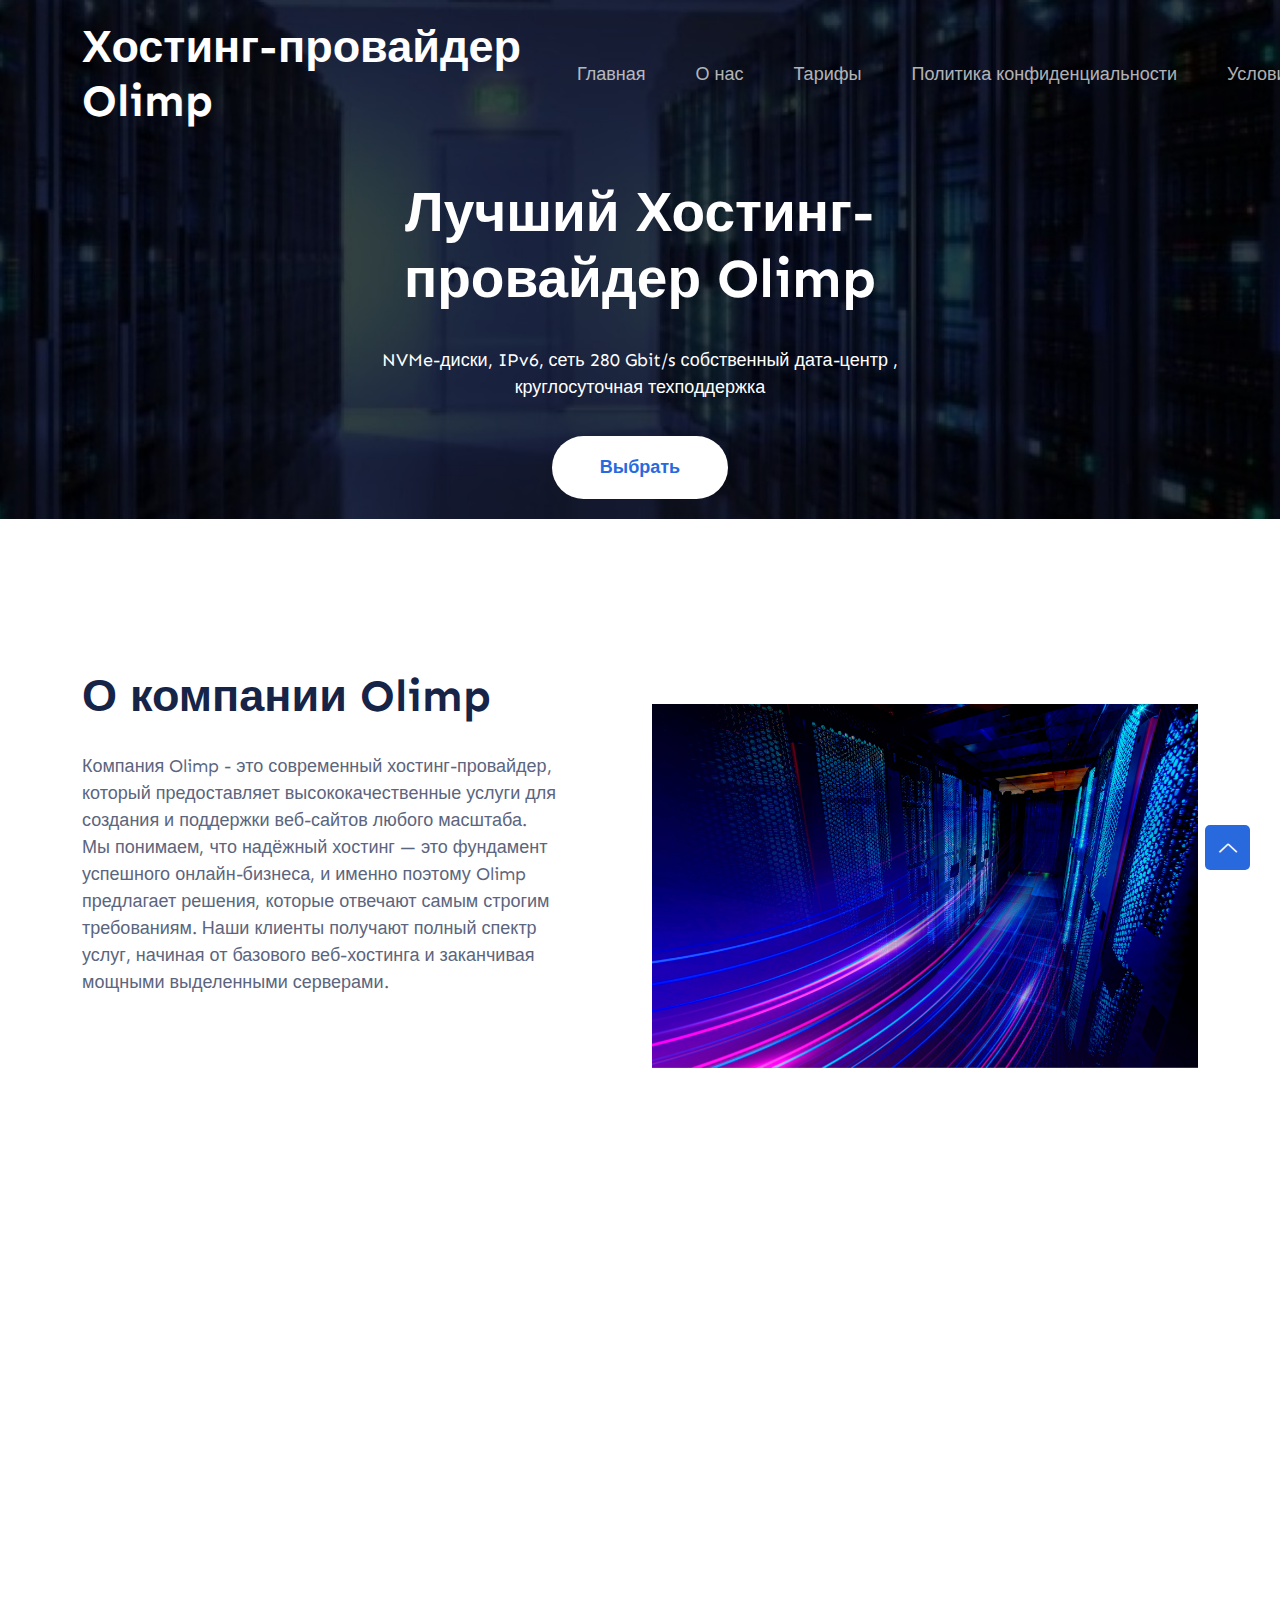
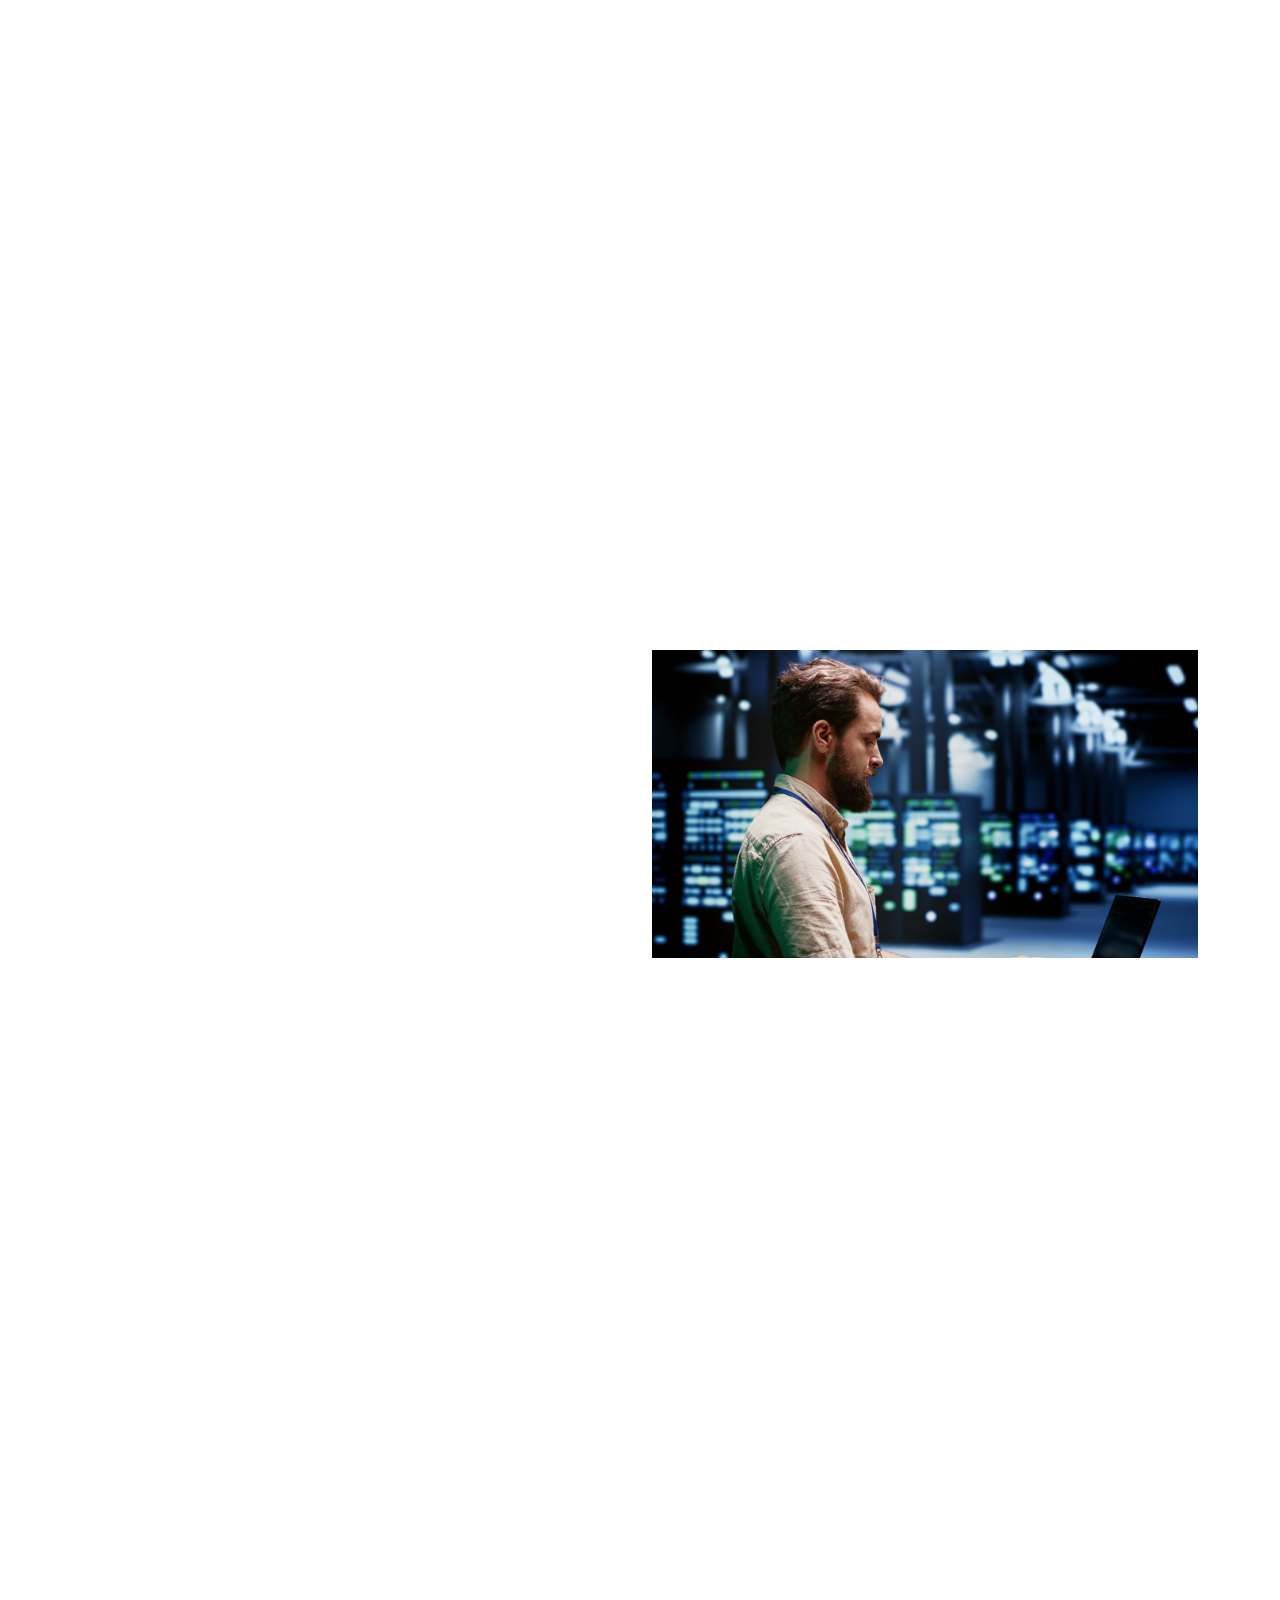
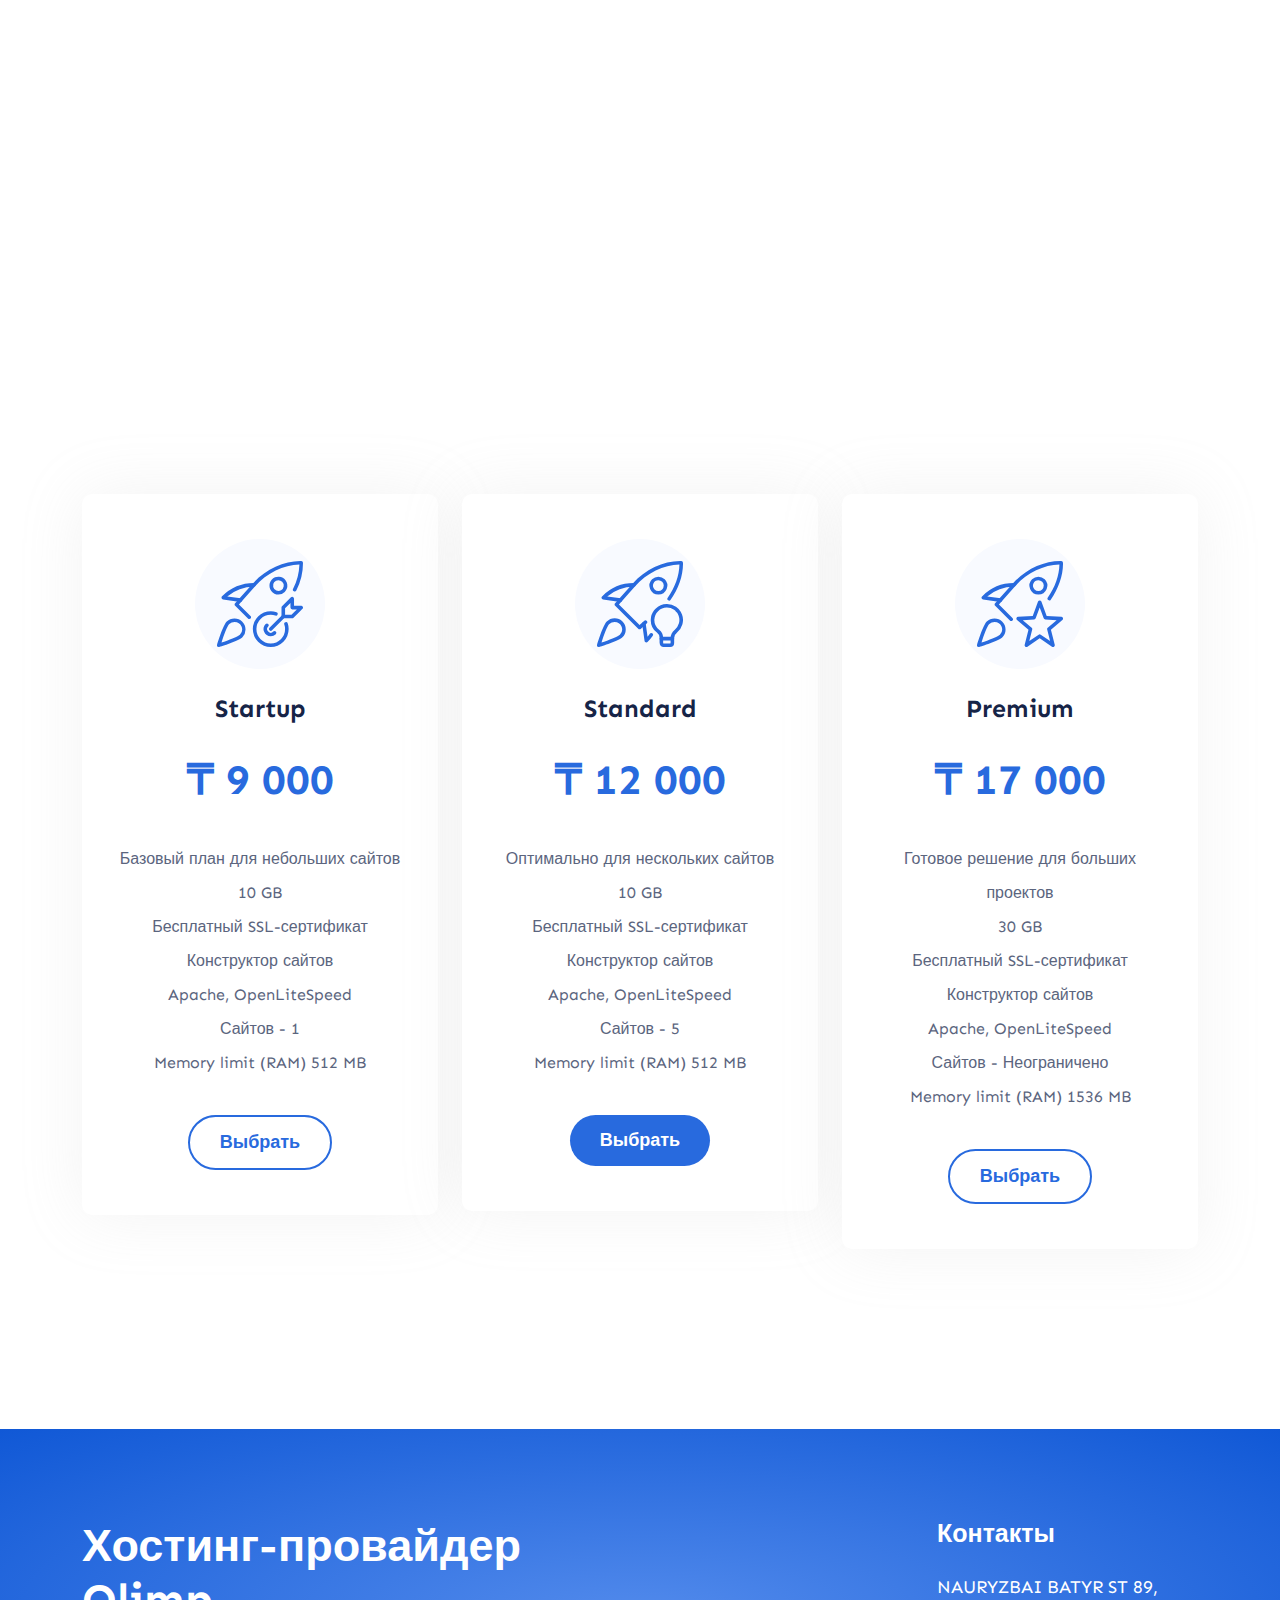
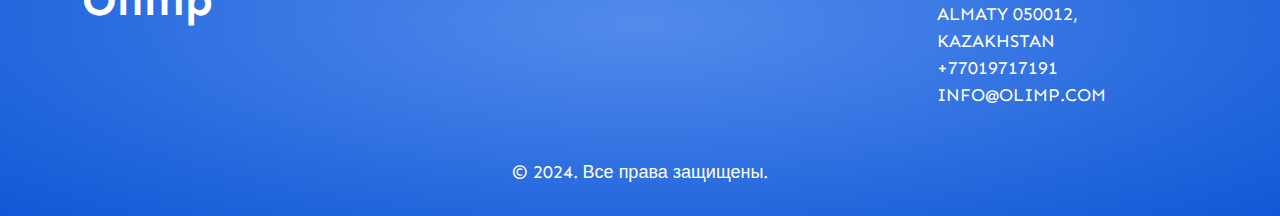
<file: index.html>
<!DOCTYPE html>
<html class="no-js" lang="ru">
<head>
    <meta charset="utf-8"/>
    <meta http-equiv="x-ua-compatible" content="ie=edge"/>
    <title>Надёжный хостинг от Olimp | Услуги хостинг-провайдера для вашего бизнеса</title>
    <meta name="description" content="Olimp — ведущий хостинг-провайдер, предлагающий надёжные и быстрые решения для сайтов любого масштаба. Круглосуточная поддержка, высокая скорость, безопасность и гибкие тарифы. Выбирайте Olimp для стабильной работы вашего онлайн-бизнеса."/>
    <meta name="title" content="Надёжный хостинг от Olimp | Услуги хостинг-провайдера для вашего бизнеса"/>
    <meta name="viewport" content="width=device-width, initial-scale=1"/>
    <!-- Place favicon.ico in the root directory -->
    <link rel="apple-touch-icon" sizes="180x180" href="favicon/apple-touch-icon.png">
    <link rel="icon" type="image/png" sizes="32x32" href="favicon/favicon-32x32.png">
    <link rel="icon" type="image/png" sizes="16x16" href="favicon/favicon-16x16.png">
    <link rel="manifest" href="favicon/site.webmanifest">
    <!-- ========================= CSS here ========================= -->
    <link rel="stylesheet" href="assets/css/bootstrap-5.0.0-alpha-2.min.css"/>
    <link rel="stylesheet" href="assets/css/LineIcons.2.0.css"/>
    <link rel="stylesheet" href="assets/css/animate.css"/>
    <link rel="stylesheet" href="assets/css/main.css"/>
</head>
<body>

<!-- ========================= preloader start ========================= -->
<div class="preloader">
    <div class="loader">
        <div class="ytp-spinner">
            <div class="ytp-spinner-container">
                <div class="ytp-spinner-rotator">
                    <div class="ytp-spinner-left">
                        <div class="ytp-spinner-circle"></div>
                    </div>
                    <div class="ytp-spinner-right">
                        <div class="ytp-spinner-circle"></div>
                    </div>
                </div>
            </div>
        </div>
    </div>
</div>
<!-- preloader end -->

<!-- ========================= header start ========================= -->
<header class="header">
    <div class="navbar-area">
        <div class="container">
            <div class="row align-items-center">
                <div class="col-lg-12">
                    <nav class="navbar navbar-expand-lg">
                        <a class="navbar-brand" href="index.html">
                            <h1>Хостинг-провайдер <br>Olimp</h1>
                        </a>
                        <button class="navbar-toggler" type="button" data-toggle="collapse"
                                data-target="#navbarSupportedContent" aria-controls="navbarSupportedContent"
                                aria-expanded="false" aria-label="Toggle navigation">
                            <span class="toggler-icon"></span>
                            <span class="toggler-icon"></span>
                            <span class="toggler-icon"></span>
                        </button>

                        <div class="collapse navbar-collapse sub-menu-bar" id="navbarSupportedContent">
                            <ul id="nav" class="navbar-nav ml-auto">
                                <li class="nav-item">
                                    <a  href="index.html">Главная</a>
                                </li>
                                <li class="nav-item">
                                    <a  href="#about">О нас</a>
                                </li>
                                <li class="nav-item">
                                    <a  href="#pricing">Тарифы</a>
                                </li>
                                <li class="nav-item">
                                    <a  href="policy.html">Политика конфиденциальности</a>
                                </li>
                                <li class="nav-item">
                                    <a  href="terms.html">Условия использования</a>
                                </li>
                            </ul>
                        </div>
                        <!-- navbar collapse -->
                    </nav>
                    <!-- navbar -->
                </div>
            </div>
            <!-- row -->
        </div>
        <!-- container -->
    </div>
    <!-- navbar area -->
</header>
<!-- ========================= header end ========================= -->

<!-- ========================= hero-section start ========================= -->
<section id="home" class="hero-section">
    <div class="container">
        <div class="row justify-content-center">
            <div class="col-lg-8 col-xl-7">
                <div class="hero-content mb-20">
                    <h1 class="wow fadeInUp" data-wow-delay=".2s">Лучший Хостинг-провайдер Olimp</h1>
                    <p class="wow fadeInUp" data-wow-delay=".4s">
                        NVMe-диски, IPv6, сеть 280 Gbit/s собственный дата-центр , круглосуточная техподдержка
                    </p>
                    <a href="form.html" rel="nofollow" class="main-btn btn-hover wow fadeInUp"
                       data-wow-delay=".6s">Выбрать</a>
                </div>
            </div>
        </div>
    </div>
</section>
<!-- ========================= hero-section end ========================= -->


<!-- ========================= service-section start ========================= -->
<section id="features" class="service-section pt-150">
    <div class="container">
        <div class="row align-items-center">
            <div class="col-xl-6 col-lg-9">
                <div class="service-content">
                    <div class="section-title">
                        <h1 class="mb-30 wow fadeInUp" data-wow-delay=".2s">О компании Olimp</h1>
                        <p class="mb-40 wow fadeInUp" data-wow-delay=".4s">Компания Olimp - это современный хостинг-провайдер, который предоставляет высококачественные услуги для создания и поддержки веб-сайтов любого масштаба. Мы понимаем, что надёжный хостинг — это фундамент успешного онлайн-бизнеса, и именно поэтому Olimp предлагает решения, которые отвечают самым строгим требованиям. Наши клиенты получают полный спектр услуг, начиная от базового веб-хостинга и заканчивая мощными выделенными серверами.</p>
                        <a href="form.html" class="main-btn btn-hover border-btn wow fadeInUp"
                           data-wow-delay=".6s">Выбрать</a>
                    </div>
                </div>
            </div>

            <div class="col-lg-12 col-xl-6">
                <img src="assets/img/cloud-storage-background-remixed-from-public-domain-by-nasa.jpg" width="100%">
            </div>
        </div>

    </div>
</section>
<!-- ========================= service-section end ========================= -->

<!-- ========================= about-section start ========================= -->
<section id="about" class="about-section pt-150">
    <div class="container">
        <div class="row">
            <div class="col-lg-6">
                <div class="about-img wow fadeInUp" data-wow-delay=".5s">
                    <img src="assets/img/content-management-system-strategy-cms-concept.jpg" alt="Хостинг-провайдер Olimp">
                </div>
            </div>
            <div class="col-lg-6">
                <div class="about-content">
                    <div class="section-title">
                        <h1 class="wow fadeInUp" data-wow-delay=".2s">Миссия компании Olimp</h1>
                        <p class="wow fadeInUp" data-wow-delay=".4s">Наша миссия — помогать нашим клиентам достигать успеха в интернете, предоставляя надёжные, быстрые и безопасные хостинг-решения. В Olimp мы стремимся быть ведущим провайдером хостинга, предлагая инновационные технологии и непревзойдённый уровень сервиса. Мы верим, что каждый наш клиент заслуживает индивидуального подхода и поддержки, что и составляет основу нашей работы.</p>
                    </div>
                </div>
            </div>
        </div>
    </div>
</section>

<section class="service-section pt-150">
    <div class="container">
        <div class="row align-items-center">
            <div class="col-xl-6 col-lg-9">
                <div class="service-content">
                    <div class="section-title">
                        <h1 class="mb-30 wow fadeInUp" data-wow-delay=".2s">Преимущества компании Olimp</h1>
                        <h3 class="mb-30 wow fadeInUp" data-wow-delay=".2s">1. Надёжность и безопасность</h3>
                        <p class="mb-40 wow fadeInUp" data-wow-delay=".4s">
                            Olimp обеспечивает круглосуточный мониторинг серверов и регулярные резервные копии данных, что гарантирует стабильную работу вашего сайта без простоев и потери информации.
                        </p>
                        <h3 class="mb-30 wow fadeInUp" data-wow-delay=".2s">2. Высокая скорость</h3>
                        <p class="mb-40 wow fadeInUp" data-wow-delay=".4s">
                            Сервера Olimp оптимизированы для быстрой загрузки страниц и минимального времени отклика, что важно для SEO и пользовательского опыта.
                        </p>
                        <h3 class="mb-30 wow fadeInUp" data-wow-delay=".2s">3. Поддержка 24/7</h3>
                        <p class="mb-40 wow fadeInUp" data-wow-delay=".4s">
                            Наша команда технической поддержки всегда готова прийти на помощь в любое время дня и ночи. Olimp гордится тем, что предоставляет квалифицированную помощь, благодаря которой вы можете сосредоточиться на своём бизнесе.
                        </p>
                        <h3 class="mb-30 wow fadeInUp" data-wow-delay=".2s"> 4. Гибкие тарифы</h3>
                        <p class="mb-40 wow fadeInUp" data-wow-delay=".4s">
                            Мы предлагаем разнообразные тарифные планы, которые подходят как для начинающих блогеров, так и для крупных компаний. В Olimp каждый клиент найдёт решение, соответствующее его потребностям и бюджету.
                        </p>
                        <a href="javascript:void(0)" class="main-btn btn-hover border-btn wow fadeInUp"
                           data-wow-delay=".6s">Выбрать</a>
                    </div>
                </div>
            </div>

            <div class="col-lg-12 col-xl-6">
                <img src="assets/img/engineer-servicing-server-clusters.jpg" width="100%">
            </div>
        </div>

    </div>
</section>
<!-- ========================= about-section end ========================= -->


<!-- ========================= testimonial-section start ========================= -->
<section class="testimonial-section img-bg mt-130 pt-60 pb-60">
    <div class="container">
        <div class="row justify-content-center">
            <div class="col-lg-12">
                <div class="hero-content">
                    <h1 class="wow fadeInUp" data-wow-delay=".2s">Почему выбирают Olimp</h1>
                    <p class="wow fadeInUp" data-wow-delay=".4s">
                        Множество клиентов уже выбрали Olimp за нашу прозрачность, честность и надёжность. Мы предлагаем не только качественный хостинг, но и дополнительные услуги, такие как регистрация доменов, SSL-сертификаты и многое другое. В Olimp нет скрытых платежей, и наши тарифы всегда остаются конкурентоспособными.
                    </p>
                    <a href="form.html" rel="nofollow" class="main-btn btn-hover wow fadeInUp"
                       data-wow-delay=".6s">Выбрать</a>
                </div>
            </div>
        </div>
    </div>
</section>
<!-- ========================= testimonial-section end ========================= -->

<!-- ========================= pricing-section start ========================= -->
<section id="pricing" class="pricing-section pt-130">
    <div class="container">
        <div class="row align-items-end">
            <div class="col-lg-7 col-xl-5">
                <div class="section-title mb-60">
                    <h1 class="mb-35 wow fadeInUp" data-wow-delay=".2s">Тарифные планы от Olimp</h1>
                </div>
            </div>
        </div>

        <div class="tab-content" id="pills-tabContent">
            <div class="tab-pane fade show active" id="pills-monthly" role="tabpanel"
                 aria-labelledby="pills-monthly-tab">
                <div class="row">
                    <div class="col-lg-4 col-md-6">
                        <div class="single-pricing">
                            <div class="icon">
                                <img src="assets/img/pricing/pricing-1.svg" alt="Хостинг-провайдер Olimp">
                            </div>
                            <h3 class="package-name">Startup</h3>
                            <span class="price">₸ 9 000</span>
                            <ul>
                                <li>Базовый план для небольших сайтов</li>
                                <li>10 GB</li>
                                <li>Бесплатный SSL-сертификат</li>
                                <li>Конструктор сайтов</li>
                                <li>Apache, OpenLiteSpeed</li>
                                <li>Сайтов - 1</li>
                                <li>Memory limit (RAM) 512 MB</li>
                            </ul>
                            <a href="tariffs.html" class="main-btn border-btn btn-hover">Выбрать</a>
                        </div>
                    </div>
                    <div class="col-lg-4 col-md-6">
                        <div class="single-pricing">
                            <div class="icon">
                                <img src="assets/img/pricing/pricing-2.svg" alt="Хостинг-провайдер Olimp">
                            </div>
                            <h3 class="package-name">Standard</h3>
                            <span class="price">₸ 12 000</span>
                            <ul>
                                <li>Оптимально для нескольких сайтов</li>
                                <li>10 GB</li>
                                <li>Бесплатный SSL-сертификат</li>
                                <li>Конструктор сайтов</li>
                                <li>Apache, OpenLiteSpeed</li>
                                <li>Сайтов - 5</li>
                                <li>Memory limit (RAM) 512 MB</li>
                            </ul>
                            <a href="tariffs.html" class="main-btn btn-hover">Выбрать</a>
                        </div>
                    </div>
                    <div class="col-lg-4 col-md-6">
                        <div class="single-pricing">
                            <div class="icon">
                                <img src="assets/img/pricing/pricing-3.svg" alt="Хостинг-провайдер Olimp">
                            </div>
                            <h3 class="package-name">Premium</h3>
                            <span class="price">₸ 17 000</span>
                            <ul>
                                <li>Готовое решение для больших проектов</li>
                                <li>30 GB</li>
                                <li>Бесплатный SSL-сертификат</li>
                                <li>Конструктор сайтов</li>
                                <li>Apache, OpenLiteSpeed</li>
                                <li>Сайтов - Неограничено</li>
                                <li>Memory limit (RAM) 1536 MB</li>
                            </ul>
                            <a href="tariffs.html" class="main-btn border-btn btn-hover">Выбрать</a>
                        </div>
                    </div>
                </div>
            </div>
        </div>
    </div>
</section>

<!-- ========================= footer start ========================= -->
<footer class="footer mt-150 pt-90">
    <div class="container">
        <div class="widget-wrapper">
            <div class="row">
                <div class="col-lg-6 col-sm-6">
                    <div class="footer-widget">
                        <div class="logo">
                            <a href="index.html"><h1>Хостинг-провайдер Olimp</h1></a>
                        </div>
                    </div>
                </div>
                <div class="col-lg-3 col-sm-6"></div>
                <div class="col-lg-3 col-sm-6">
                    <div class="footer-widget">
                        <h3 class="text-white">Контакты</h3>
                        <ul class="links">
                            <li>
                                <p>NAURYZBAI BATYR ST 89, ALMATY 050012, KAZAKHSTAN</p>
                            </li>
                            <li>
                                <p>+77019717191</p>
                            </li>
                            <li>
                                <p>INFO@OLIMP.COM</p>
                            </li>
                        </ul>
                    </div>
                </div>
                <p class="text-center pb-30" style="color: #fff">© 2024. Все права защищены.</p>
            </div>
        </div>
    </div>
</footer>
<!-- ========================= footer end ========================= -->

<!-- ========================= scroll-top ========================= -->
<a href="#" class="scroll-top btn-hover">
    <i class="lni lni-chevron-up"></i>
</a>

<!-- ========================= JS here ========================= -->
<script src="assets/js/bootstrap.5.0.0.alpha-2-min.js"></script>
<script src="assets/js/count-up.min.js"></script>
<script src="assets/js/wow.min.js"></script>
<script src="assets/js/main.js"></script>
<script type="application/ld+json">
    {
        "@context": "https://schema.org",
        "@type": "Organization",
        "name": "Olimp",
        "url": "",
        "logo": "/favicon/favicon.ico"
    }
</script>
<script type="application/ld+json">
    {
        "@context": "https://schema.org",
        "@type": "WPHeader",
        "headline": "Надёжный хостинг от Olimp | Услуги хостинг-провайдера для вашего бизнеса",
        "description": "Olimp — ведущий хостинг-провайдер, предлагающий надёжные и быстрые решения для сайтов любого масштаба. Круглосуточная поддержка, высокая скорость, безопасность и гибкие тарифы. Выбирайте Olimp для стабильной работы вашего онлайн-бизнеса.",
        "url": "",
        "publisher": {
            "@type": "Organization",
            "name": "Olimp",
            "logo": {
                "@type": "ImageObject",
                "url": "/favicon/favicon.ico"
            }
        }
    }
</script>
<script type="application/ld+json">
    {
        "@context": "https://schema.org",
        "@type": "WebPage",
        "name": "Olimp",
        "description": "Olimp — ведущий хостинг-провайдер, предлагающий надёжные и быстрые решения для сайтов любого масштаба. Круглосуточная поддержка, высокая скорость, безопасность и гибкие тарифы. Выбирайте Olimp для стабильной работы вашего онлайн-бизнеса.",
        "publisher": {
            "@type": "Organization",
            "name": "Olimp"
        },
        "license": "A license document that applies to this content, typically indicated by URL"
    }
</script>
<script type="application/ld+json">
    {
        "@context": "https://schema.org",
        "@type": "SiteNavigationElement",
        "name": "Main Navigation",
        "url": "",
        "hasPart": [
            {
                "@type": "WebPage",
                "name": "Home",
                "url": ""
            },
            {
                "@type": "WebPage",
                "name": "Privacy Policy",
                "url": "/policy.html"
            },
            {
                "@type": "WebPage",
                "name": "Terms of use",
                "url": "/terms.html"
            },
            {
                "@type": "WebPage",
                "name": "Tariffs",
                "url": "/tariffs.html"
            },
            {
                "@type": "WebPage",
                "name": "Form",
                "url": "/form.html"
            }
        ]
    }
</script>
</body>
</html>
</file>
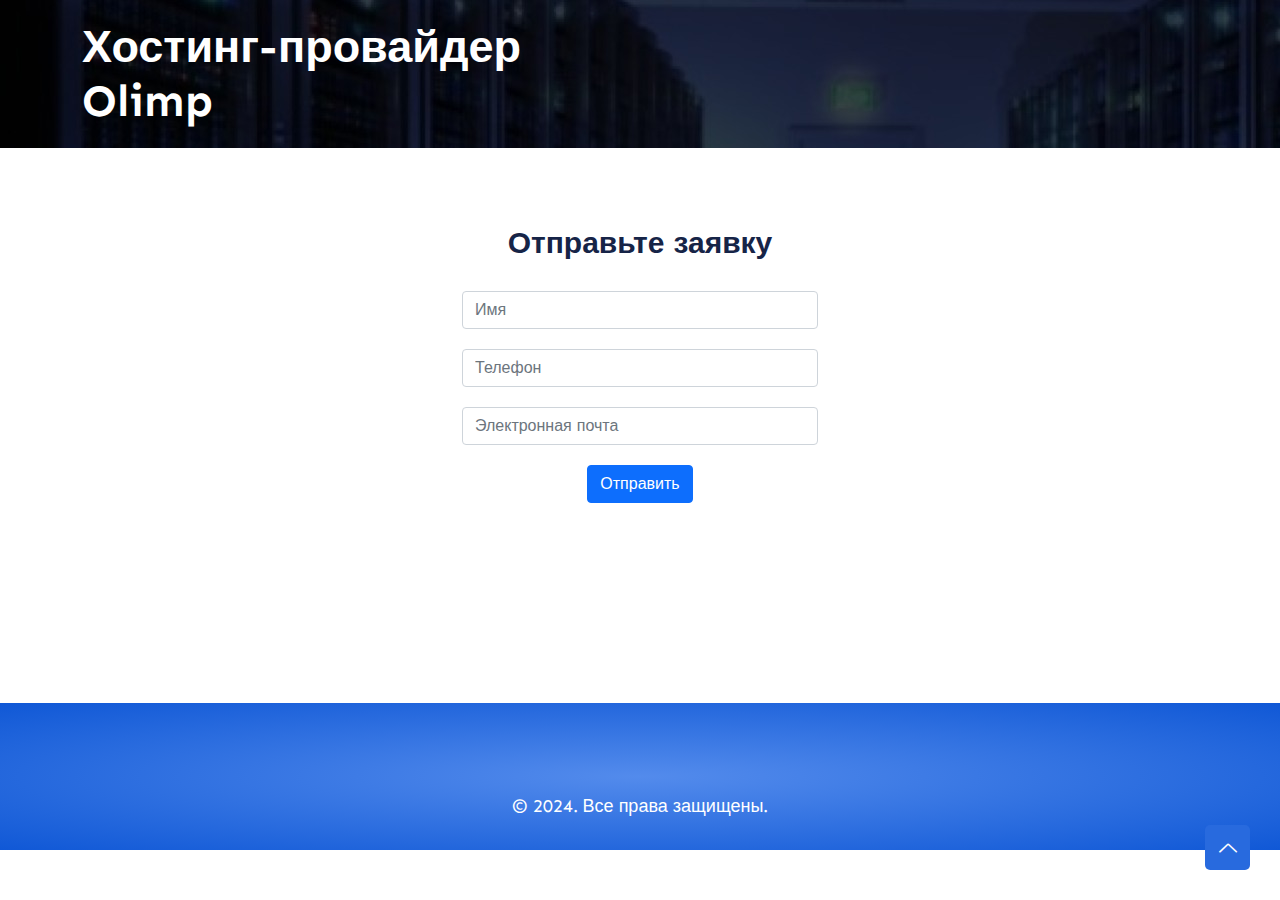
<file: form.html>
<!DOCTYPE html>
<html class="no-js" lang="ru">
<head>
    <meta charset="utf-8"/>
    <meta http-equiv="x-ua-compatible" content="ie=edge"/>
    <title>Надёжный хостинг от Olimp | Услуги хостинг-провайдера для вашего бизнеса</title>
    <meta name="description" content="Olimp — ведущий хостинг-провайдер, предлагающий надёжные и быстрые решения для сайтов любого масштаба. Круглосуточная поддержка, высокая скорость, безопасность и гибкие тарифы. Выбирайте Olimp для стабильной работы вашего онлайн-бизнеса."/>
    <meta name="title" content="Надёжный хостинг от Olimp | Услуги хостинг-провайдера для вашего бизнеса"/>
    <meta name="viewport" content="width=device-width, initial-scale=1"/>
    <!-- Place favicon.ico in the root directory -->
    <link rel="apple-touch-icon" sizes="180x180" href="favicon/apple-touch-icon.png">
    <link rel="icon" type="image/png" sizes="32x32" href="favicon/favicon-32x32.png">
    <link rel="icon" type="image/png" sizes="16x16" href="favicon/favicon-16x16.png">
    <link rel="manifest" href="favicon/site.webmanifest">
    <!-- ========================= CSS here ========================= -->
    <link rel="stylesheet" href="assets/css/bootstrap-5.0.0-alpha-2.min.css"/>
    <link rel="stylesheet" href="assets/css/LineIcons.2.0.css"/>
    <link rel="stylesheet" href="assets/css/animate.css"/>
    <link rel="stylesheet" href="assets/css/main.css"/>
</head>
<body>

<!-- ========================= preloader start ========================= -->
<div class="preloader">
    <div class="loader">
        <div class="ytp-spinner">
            <div class="ytp-spinner-container">
                <div class="ytp-spinner-rotator">
                    <div class="ytp-spinner-left">
                        <div class="ytp-spinner-circle"></div>
                    </div>
                    <div class="ytp-spinner-right">
                        <div class="ytp-spinner-circle"></div>
                    </div>
                </div>
            </div>
        </div>
    </div>
</div>
<!-- preloader end -->

<!-- ========================= header start ========================= -->
<header class="header">
    <div class="navbar-area short">
        <div class="container">
            <div class="row align-items-center">
                <div class="col-lg-12">
                    <nav class="navbar navbar-expand-lg">
                        <a class="navbar-brand" href="index.html">
                            <h1>Хостинг-провайдер <br>Olimp</h1>
                        </a>
                        <!-- navbar collapse -->
                    </nav>
                    <!-- navbar -->
                </div>
            </div>
            <!-- row -->
        </div>
        <!-- container -->
    </div>
    <!-- navbar area -->
</header>
<!-- ========================= header end ========================= -->

<!-- ========================= pricing-section start ========================= -->
<section id="pricing" class="pricing-section pt-225">
    <div class="container">
        <div class="row">
            <div class="col-sm-4"></div>
            <div class="col-sm-4">
                <h3 class="text-center mb-30">Отправьте заявку</h3>
                <div class="form">
                    <form id="contactForm">
                        <div class="control-group">
                            <input type="text" class="form-control mb-20" placeholder="Имя" required="required">
                        </div>
                        <div class="control-group">
                            <input type="tel" class="form-control mb-20" placeholder="Телефон" required="required">
                        </div>
                        <div class="control-group">
                            <input type="email" class="form-control mb-20" placeholder="Электронная почта" required="required">
                        </div>
                        <div class="form-btn text-center">
                            <button class="btn btn-primary" type="submit">Отправить</button>
                        </div>
                        <div id="successMessage" class="success_message" style="display: none;">Заявка отправлена!</div>
                    </form>
                </div>
            </div>
            <div class="col-sm-4"></div>
        </div>
    </div>
</section>

<!-- ========================= footer start ========================= -->
<footer class="footer mt-200 pt-90">
    <div class="container">
        <div class="widget-wrapper">
                <p class="text-center pb-30" style="color: #fff">© 2024. Все права защищены.</p>
        </div>
    </div>
</footer>
<!-- ========================= footer end ========================= -->

<!-- ========================= scroll-top ========================= -->
<a href="#" class="scroll-top btn-hover">
    <i class="lni lni-chevron-up"></i>
</a>

<!-- ========================= JS here ========================= -->
<script src="assets/js/bootstrap.5.0.0.alpha-2-min.js"></script>
<script src="assets/js/count-up.min.js"></script>
<script src="assets/js/wow.min.js"></script>
<script src="assets/js/main.js"></script>
<script type="application/ld+json">
    {
        "@context": "https://schema.org",
        "@type": "Organization",
        "name": "Olimp",
        "url": "",
        "logo": "/favicon/favicon.ico"
    }
</script>
<script type="application/ld+json">
    {
        "@context": "https://schema.org",
        "@type": "WPHeader",
        "headline": "Надёжный хостинг от Olimp | Услуги хостинг-провайдера для вашего бизнеса",
        "description": "Olimp — ведущий хостинг-провайдер, предлагающий надёжные и быстрые решения для сайтов любого масштаба. Круглосуточная поддержка, высокая скорость, безопасность и гибкие тарифы. Выбирайте Olimp для стабильной работы вашего онлайн-бизнеса.",
        "url": "",
        "publisher": {
            "@type": "Organization",
            "name": "Olimp",
            "logo": {
                "@type": "ImageObject",
                "url": "/favicon/favicon.ico"
            }
        }
    }
</script>
<script type="application/ld+json">
    {
        "@context": "https://schema.org",
        "@type": "WebPage",
        "name": "Olimp",
        "description": "Olimp — ведущий хостинг-провайдер, предлагающий надёжные и быстрые решения для сайтов любого масштаба. Круглосуточная поддержка, высокая скорость, безопасность и гибкие тарифы. Выбирайте Olimp для стабильной работы вашего онлайн-бизнеса.",
        "publisher": {
            "@type": "Organization",
            "name": "Olimp"
        },
        "license": "A license document that applies to this content, typically indicated by URL"
    }
</script>
<script type="application/ld+json">
    {
        "@context": "https://schema.org",
        "@type": "SiteNavigationElement",
        "name": "Main Navigation",
        "url": "",
        "hasPart": [
            {
                "@type": "WebPage",
                "name": "Home",
                "url": ""
            },
            {
                "@type": "WebPage",
                "name": "Privacy Policy",
                "url": "/policy.html"
            },
            {
                "@type": "WebPage",
                "name": "Terms of use",
                "url": "/terms.html"
            },
            {
                "@type": "WebPage",
                "name": "Tariffs",
                "url": "/tariffs.html"
            },
            {
                "@type": "WebPage",
                "name": "Form",
                "url": "/form.html"
            }
        ]
    }
</script>
</body>
</html>
</file>
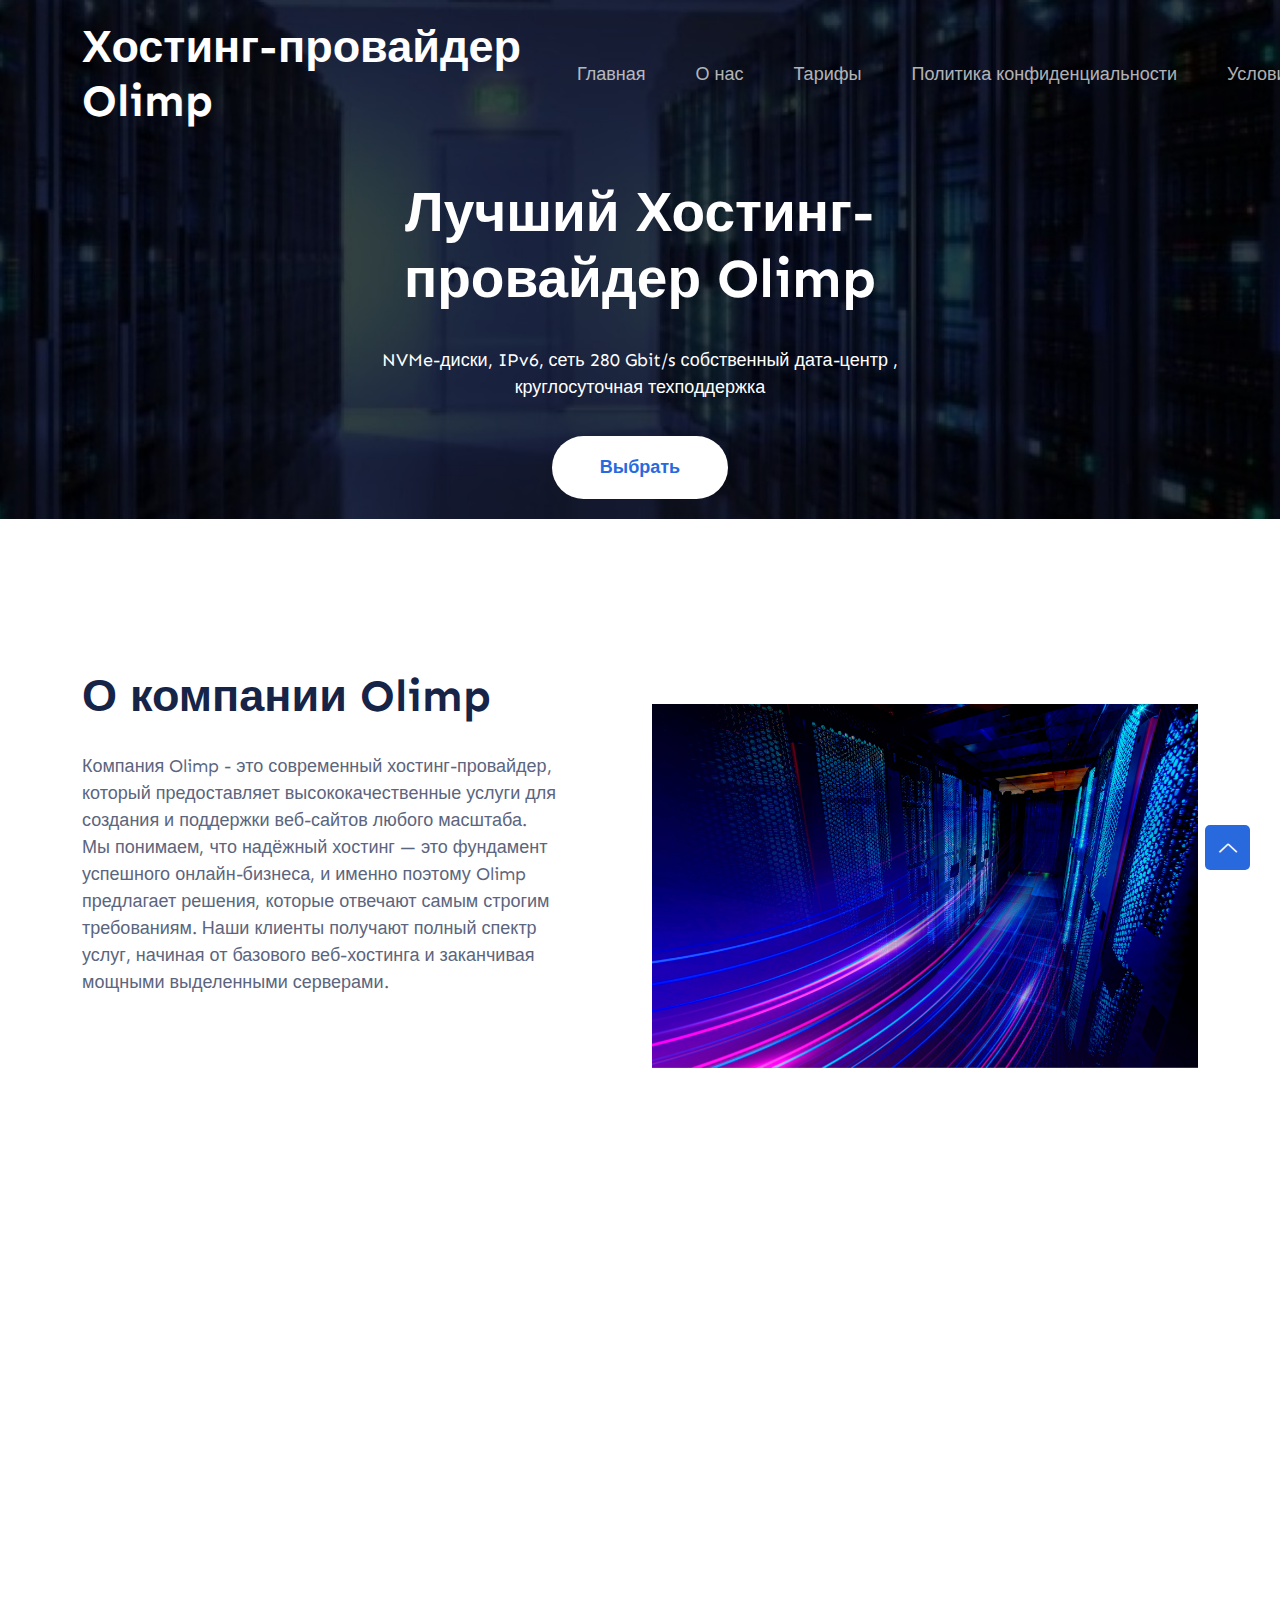
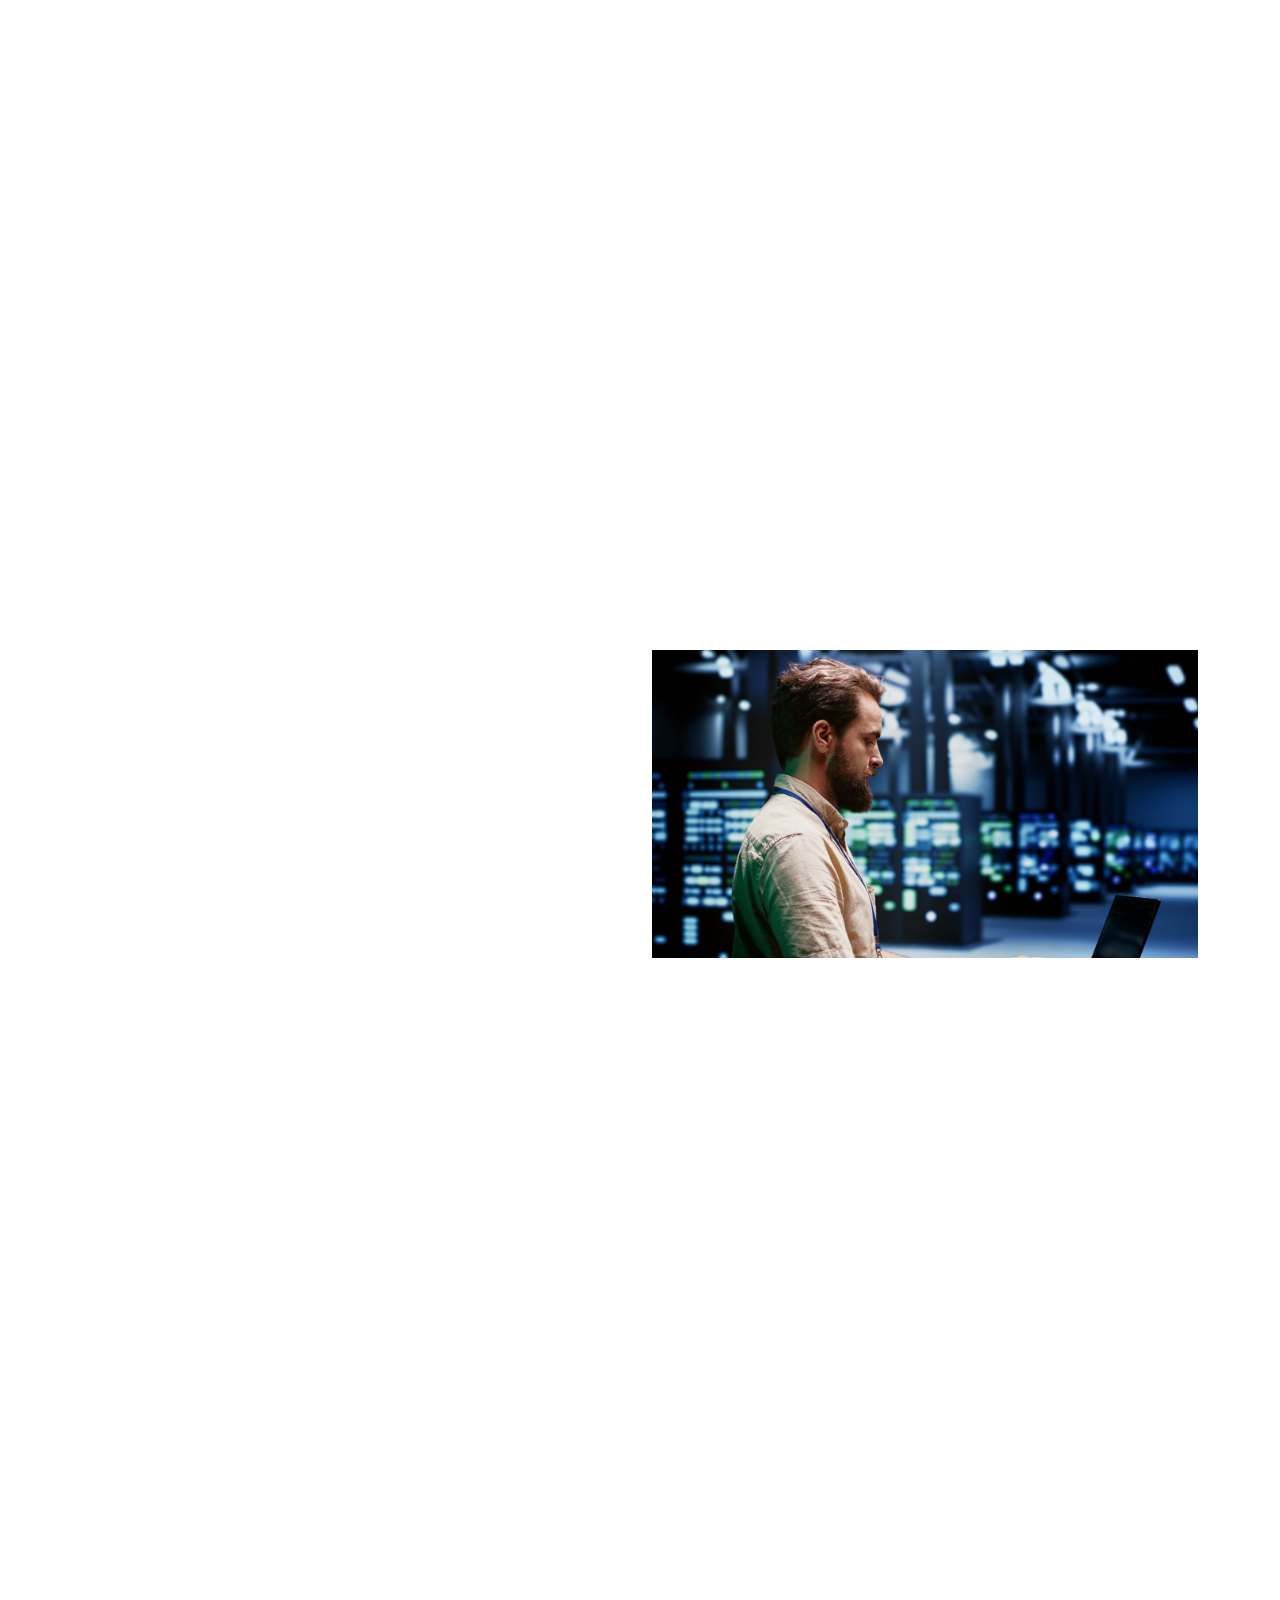
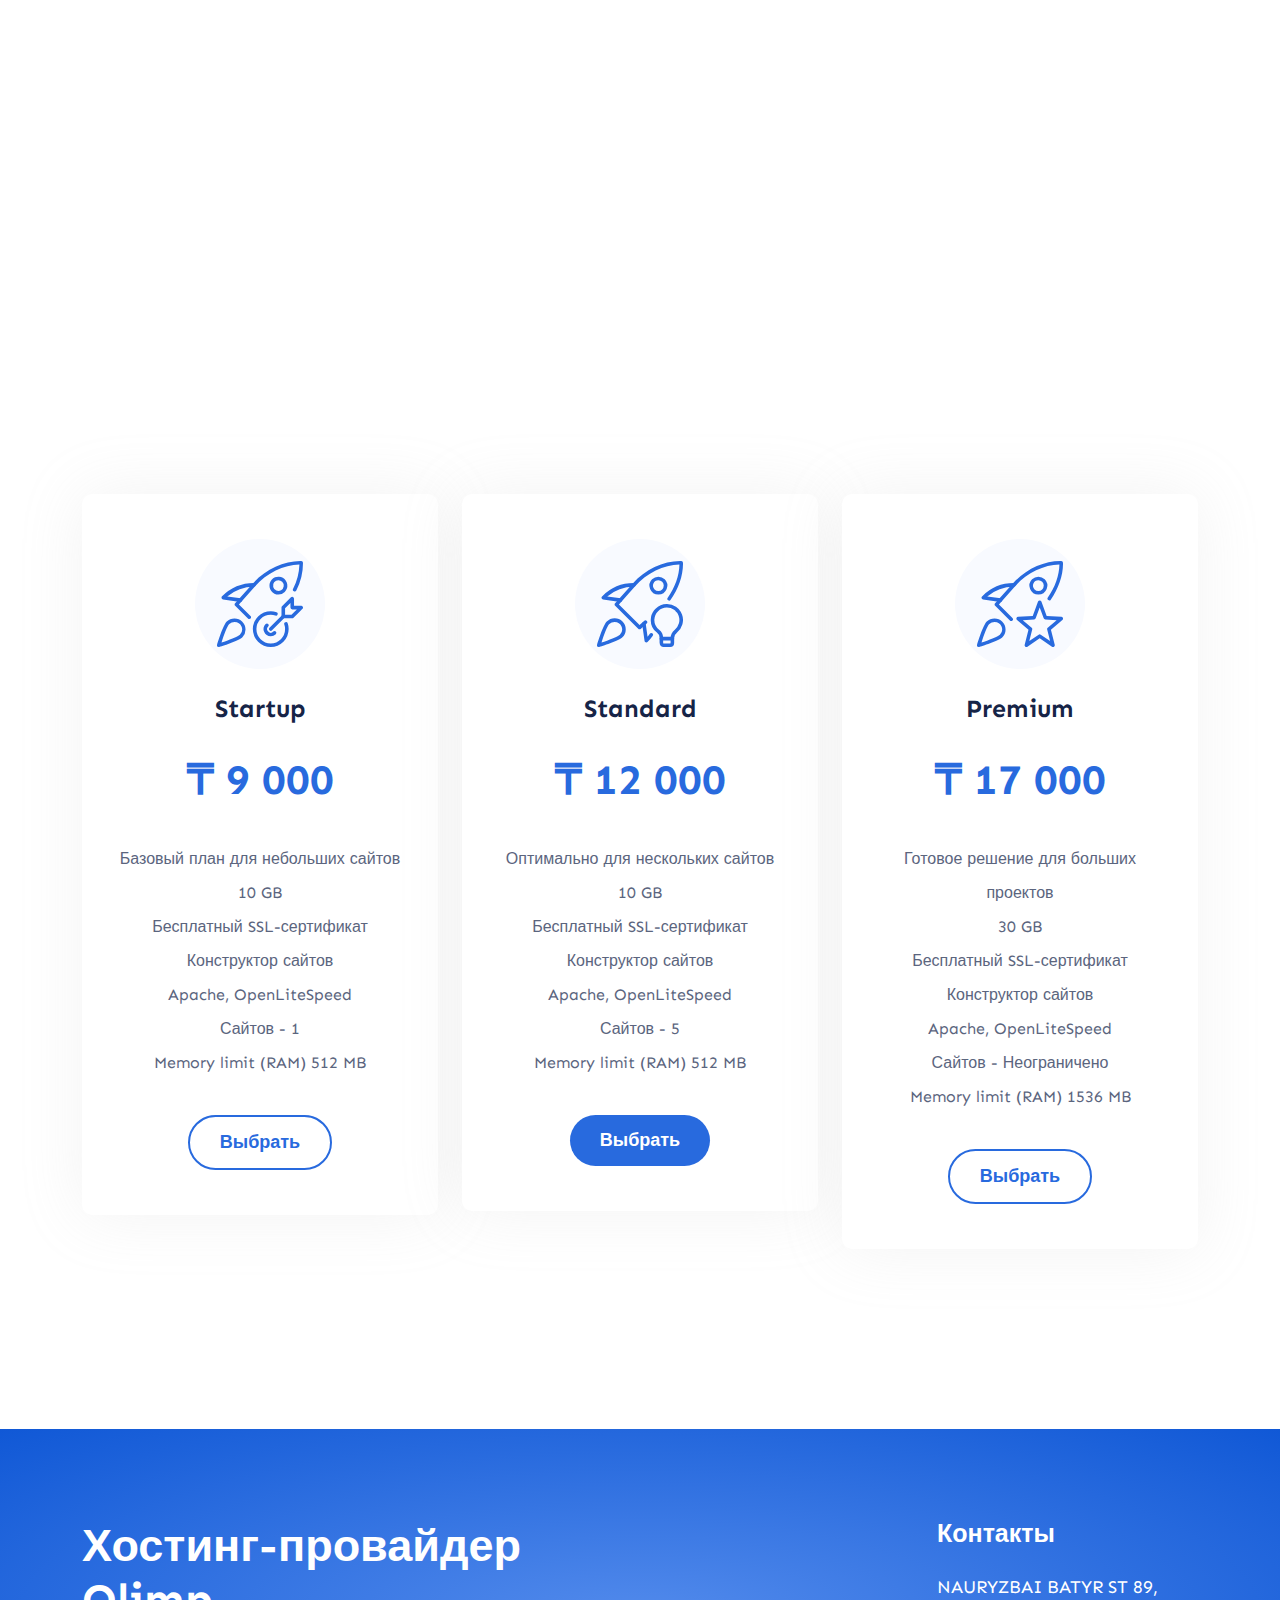
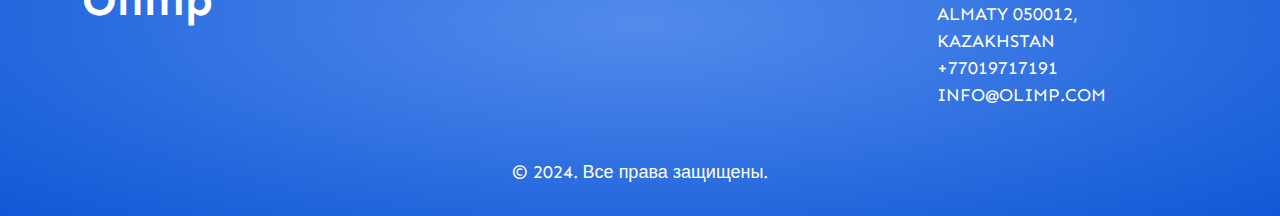
<file: index1.html>
<!DOCTYPE html>
<html class="no-js" lang="ru">
<head>
    <meta charset="utf-8"/>
    <meta http-equiv="x-ua-compatible" content="ie=edge"/>
    <title>Надёжный хостинг от Olimp | Услуги хостинг-провайдера для вашего бизнеса</title>
    <meta name="description" content="Olimp — ведущий хостинг-провайдер, предлагающий надёжные и быстрые решения для сайтов любого масштаба. Круглосуточная поддержка, высокая скорость, безопасность и гибкие тарифы. Выбирайте Olimp для стабильной работы вашего онлайн-бизнеса."/>
    <meta name="title" content="Надёжный хостинг от Olimp | Услуги хостинг-провайдера для вашего бизнеса"/>
    <meta name="viewport" content="width=device-width, initial-scale=1"/>
    <!-- Place favicon.ico in the root directory -->
    <link rel="apple-touch-icon" sizes="180x180" href="favicon/apple-touch-icon.png">
    <link rel="icon" type="image/png" sizes="32x32" href="favicon/favicon-32x32.png">
    <link rel="icon" type="image/png" sizes="16x16" href="favicon/favicon-16x16.png">
    <link rel="manifest" href="favicon/site.webmanifest">
    <!-- ========================= CSS here ========================= -->
    <link rel="stylesheet" href="assets/css/bootstrap-5.0.0-alpha-2.min.css"/>
    <link rel="stylesheet" href="assets/css/LineIcons.2.0.css"/>
    <link rel="stylesheet" href="assets/css/animate.css"/>
    <link rel="stylesheet" href="assets/css/main.css?v3"/>
</head>
<body>

<div id="main">
<!-- ========================= preloader start ========================= -->
<div class="preloader">
    <div class="loader">
        <div class="ytp-spinner">
            <div class="ytp-spinner-container">
                <div class="ytp-spinner-rotator">
                    <div class="ytp-spinner-left">
                        <div class="ytp-spinner-circle"></div>
                    </div>
                    <div class="ytp-spinner-right">
                        <div class="ytp-spinner-circle"></div>
                    </div>
                </div>
            </div>
        </div>
    </div>
</div>
<!-- preloader end -->

<!-- ========================= header start ========================= -->
<header class="header">
    <div class="navbar-area">
        <div class="container">
            <div class="row align-items-center">
                <div class="col-lg-12">
                    <nav class="navbar navbar-expand-lg">
                        <a class="navbar-brand" href="index.html">
                            <h1>Хостинг-провайдер <br>Olimp</h1>
                        </a>
                        <button class="navbar-toggler" type="button" data-toggle="collapse"
                                data-target="#navbarSupportedContent" aria-controls="navbarSupportedContent"
                                aria-expanded="false" aria-label="Toggle navigation">
                            <span class="toggler-icon"></span>
                            <span class="toggler-icon"></span>
                            <span class="toggler-icon"></span>
                        </button>

                        <div class="collapse navbar-collapse sub-menu-bar" id="navbarSupportedContent">
                            <ul id="nav" class="navbar-nav ml-auto">
                                <li class="nav-item">
                                    <a  href="index.html">Главная</a>
                                </li>
                                <li class="nav-item">
                                    <a  href="#about">О нас</a>
                                </li>
                                <li class="nav-item">
                                    <a  href="#pricing">Тарифы</a>
                                </li>
                                <li class="nav-item">
                                    <a  href="policy.html">Политика конфиденциальности</a>
                                </li>
                                <li class="nav-item">
                                    <a  href="terms.html">Условия использования</a>
                                </li>
                            </ul>
                        </div>
                        <!-- navbar collapse -->
                    </nav>
                    <!-- navbar -->
                </div>
            </div>
            <!-- row -->
        </div>
        <!-- container -->
    </div>
    <!-- navbar area -->
</header>
<!-- ========================= header end ========================= -->

<!-- ========================= hero-section start ========================= -->
<section id="home" class="hero-section">
    <div class="container">
        <div class="row justify-content-center">
            <div class="col-lg-8 col-xl-7">
                <div class="hero-content mb-20">
                    <h1 class="wow fadeInUp" data-wow-delay=".2s">Лучший Хостинг-провайдер Olimp</h1>
                    <p class="wow fadeInUp" data-wow-delay=".4s">
                        NVMe-диски, IPv6, сеть 280 Gbit/s собственный дата-центр , круглосуточная техподдержка
                    </p>
                    <a href="form.html" rel="nofollow" class="main-btn btn-hover wow fadeInUp"
                       data-wow-delay=".6s">Выбрать</a>
                </div>
            </div>
        </div>
    </div>
</section>
<!-- ========================= hero-section end ========================= -->


<!-- ========================= service-section start ========================= -->
<section id="features" class="service-section pt-150">
    <div class="container">
        <div class="row align-items-center">
            <div class="col-xl-6 col-lg-9">
                <div class="service-content">
                    <div class="section-title">
                        <h1 class="mb-30 wow fadeInUp" data-wow-delay=".2s">О компании Olimp</h1>
                        <p class="mb-40 wow fadeInUp" data-wow-delay=".4s">Компания Olimp - это современный хостинг-провайдер, который предоставляет высококачественные услуги для создания и поддержки веб-сайтов любого масштаба. Мы понимаем, что надёжный хостинг — это фундамент успешного онлайн-бизнеса, и именно поэтому Olimp предлагает решения, которые отвечают самым строгим требованиям. Наши клиенты получают полный спектр услуг, начиная от базового веб-хостинга и заканчивая мощными выделенными серверами.</p>
                        <a href="form.html" class="main-btn btn-hover border-btn wow fadeInUp"
                           data-wow-delay=".6s">Выбрать</a>
                    </div>
                </div>
            </div>

            <div class="col-lg-12 col-xl-6">
                <img src="assets/img/cloud-storage-background-remixed-from-public-domain-by-nasa.jpg" width="100%">
            </div>
        </div>

    </div>
</section>
<!-- ========================= service-section end ========================= -->

<!-- ========================= about-section start ========================= -->
<section id="about" class="about-section pt-150">
    <div class="container">
        <div class="row">
            <div class="col-lg-6">
                <div class="about-img wow fadeInUp" data-wow-delay=".5s">
                    <img src="assets/img/content-management-system-strategy-cms-concept.jpg" alt="Хостинг-провайдер Olimp">
                </div>
            </div>
            <div class="col-lg-6">
                <div class="about-content">
                    <div class="section-title">
                        <h1 class="wow fadeInUp" data-wow-delay=".2s">Миссия компании Olimp</h1>
                        <p class="wow fadeInUp" data-wow-delay=".4s">Наша миссия — помогать нашим клиентам достигать успеха в интернете, предоставляя надёжные, быстрые и безопасные хостинг-решения. В Olimp мы стремимся быть ведущим провайдером хостинга, предлагая инновационные технологии и непревзойдённый уровень сервиса. Мы верим, что каждый наш клиент заслуживает индивидуального подхода и поддержки, что и составляет основу нашей работы.</p>
                    </div>
                </div>
            </div>
        </div>
    </div>
</section>

<section class="service-section pt-150">
    <div class="container">
        <div class="row align-items-center">
            <div class="col-xl-6 col-lg-9">
                <div class="service-content">
                    <div class="section-title">
                        <h1 class="mb-30 wow fadeInUp" data-wow-delay=".2s">Преимущества компании Olimp</h1>
                        <h3 class="mb-30 wow fadeInUp" data-wow-delay=".2s">1. Надёжность и безопасность</h3>
                        <p class="mb-40 wow fadeInUp" data-wow-delay=".4s">
                            Olimp обеспечивает круглосуточный мониторинг серверов и регулярные резервные копии данных, что гарантирует стабильную работу вашего сайта без простоев и потери информации.
                        </p>
                        <h3 class="mb-30 wow fadeInUp" data-wow-delay=".2s">2. Высокая скорость</h3>
                        <p class="mb-40 wow fadeInUp" data-wow-delay=".4s">
                            Сервера Olimp оптимизированы для быстрой загрузки страниц и минимального времени отклика, что важно для SEO и пользовательского опыта.
                        </p>
                        <h3 class="mb-30 wow fadeInUp" data-wow-delay=".2s">3. Поддержка 24/7</h3>
                        <p class="mb-40 wow fadeInUp" data-wow-delay=".4s">
                            Наша команда технической поддержки всегда готова прийти на помощь в любое время дня и ночи. Olimp гордится тем, что предоставляет квалифицированную помощь, благодаря которой вы можете сосредоточиться на своём бизнесе.
                        </p>
                        <h3 class="mb-30 wow fadeInUp" data-wow-delay=".2s"> 4. Гибкие тарифы</h3>
                        <p class="mb-40 wow fadeInUp" data-wow-delay=".4s">
                            Мы предлагаем разнообразные тарифные планы, которые подходят как для начинающих блогеров, так и для крупных компаний. В Olimp каждый клиент найдёт решение, соответствующее его потребностям и бюджету.
                        </p>
                        <a href="javascript:void(0)" class="main-btn btn-hover border-btn wow fadeInUp"
                           data-wow-delay=".6s">Выбрать</a>
                    </div>
                </div>
            </div>

            <div class="col-lg-12 col-xl-6">
                <img src="assets/img/engineer-servicing-server-clusters.jpg" width="100%">
            </div>
        </div>

    </div>
</section>
<!-- ========================= about-section end ========================= -->


<!-- ========================= testimonial-section start ========================= -->
<section class="testimonial-section img-bg mt-130 pt-60 pb-60">
    <div class="container">
        <div class="row justify-content-center">
            <div class="col-lg-12">
                <div class="hero-content">
                    <h1 class="wow fadeInUp" data-wow-delay=".2s">Почему выбирают Olimp</h1>
                    <p class="wow fadeInUp" data-wow-delay=".4s">
                        Множество клиентов уже выбрали Olimp за нашу прозрачность, честность и надёжность. Мы предлагаем не только качественный хостинг, но и дополнительные услуги, такие как регистрация доменов, SSL-сертификаты и многое другое. В Olimp нет скрытых платежей, и наши тарифы всегда остаются конкурентоспособными.
                    </p>
                    <a href="form.html" rel="nofollow" class="main-btn btn-hover wow fadeInUp"
                       data-wow-delay=".6s">Выбрать</a>
                </div>
            </div>
        </div>
    </div>
</section>
<!-- ========================= testimonial-section end ========================= -->

<!-- ========================= pricing-section start ========================= -->
<section id="pricing" class="pricing-section pt-130">
    <div class="container">
        <div class="row align-items-end">
            <div class="col-lg-7 col-xl-5">
                <div class="section-title mb-60">
                    <h1 class="mb-35 wow fadeInUp" data-wow-delay=".2s">Тарифные планы от Olimp</h1>
                </div>
            </div>
        </div>

        <div class="tab-content" id="pills-tabContent">
            <div class="tab-pane fade show active" id="pills-monthly" role="tabpanel"
                 aria-labelledby="pills-monthly-tab">
                <div class="row">
                    <div class="col-lg-4 col-md-6">
                        <div class="single-pricing">
                            <div class="icon">
                                <img src="assets/img/pricing/pricing-1.svg" alt="Хостинг-провайдер Olimp">
                            </div>
                            <h3 class="package-name">Startup</h3>
                            <span class="price">₸ 9 000</span>
                            <ul>
                                <li>Базовый план для небольших сайтов</li>
                                <li>10 GB</li>
                                <li>Бесплатный SSL-сертификат</li>
                                <li>Конструктор сайтов</li>
                                <li>Apache, OpenLiteSpeed</li>
                                <li>Сайтов - 1</li>
                                <li>Memory limit (RAM) 512 MB</li>
                            </ul>
                            <a href="tariffs.html" class="main-btn border-btn btn-hover">Выбрать</a>
                        </div>
                    </div>
                    <div class="col-lg-4 col-md-6">
                        <div class="single-pricing">
                            <div class="icon">
                                <img src="assets/img/pricing/pricing-2.svg" alt="Хостинг-провайдер Olimp">
                            </div>
                            <h3 class="package-name">Standard</h3>
                            <span class="price">₸ 12 000</span>
                            <ul>
                                <li>Оптимально для нескольких сайтов</li>
                                <li>10 GB</li>
                                <li>Бесплатный SSL-сертификат</li>
                                <li>Конструктор сайтов</li>
                                <li>Apache, OpenLiteSpeed</li>
                                <li>Сайтов - 5</li>
                                <li>Memory limit (RAM) 512 MB</li>
                            </ul>
                            <a href="tariffs.html" class="main-btn btn-hover">Выбрать</a>
                        </div>
                    </div>
                    <div class="col-lg-4 col-md-6">
                        <div class="single-pricing">
                            <div class="icon">
                                <img src="assets/img/pricing/pricing-3.svg" alt="Хостинг-провайдер Olimp">
                            </div>
                            <h3 class="package-name">Premium</h3>
                            <span class="price">₸ 17 000</span>
                            <ul>
                                <li>Готовое решение для больших проектов</li>
                                <li>30 GB</li>
                                <li>Бесплатный SSL-сертификат</li>
                                <li>Конструктор сайтов</li>
                                <li>Apache, OpenLiteSpeed</li>
                                <li>Сайтов - Неограничено</li>
                                <li>Memory limit (RAM) 1536 MB</li>
                            </ul>
                            <a href="tariffs.html" class="main-btn border-btn btn-hover">Выбрать</a>
                        </div>
                    </div>
                </div>
            </div>
        </div>
    </div>
</section>

<!-- ========================= footer start ========================= -->
<footer class="footer mt-150 pt-90">
    <div class="container">
        <div class="widget-wrapper">
            <div class="row">
                <div class="col-lg-6 col-sm-6">
                    <div class="footer-widget">
                        <div class="logo">
                            <a href="index.html"><h1>Хостинг-провайдер Olimp</h1></a>
                        </div>
                    </div>
                </div>
                <div class="col-lg-3 col-sm-6"></div>
                <div class="col-lg-3 col-sm-6">
                    <div class="footer-widget">
                        <h3 class="text-white">Контакты</h3>
                        <ul class="links">
                            <li>
                                <p>NAURYZBAI BATYR ST 89, ALMATY 050012, KAZAKHSTAN</p>
                            </li>
                            <li>
                                <p>+77019717191</p>
                            </li>
                            <li>
                                <p>INFO@OLIMP.COM</p>
                            </li>
                        </ul>
                    </div>
                </div>
                <p class="text-center pb-30" style="color: #fff">© 2024. Все права защищены.</p>
            </div>
        </div>
    </div>
</footer>
<!-- ========================= footer end ========================= -->

<!-- ========================= scroll-top ========================= -->
<a href="#" class="scroll-top btn-hover">
    <i class="lni lni-chevron-up"></i>
</a>

</div>
<div id="original">

    <div class="wrap__btn--PxHri--section">
        <div class="main__img--l83Xf--section">
            <img src="assets/img/logo.svg" alt="Logo" class="logo-img">
            <h1>– Тебе 18 лет?</h1>
            <div class="button__header--0mbZF--element">
                <a href="https://infrasfera.com.ua/" class="button">Да</a>
                <a href="https://infrasfera.com.ua/" class="button">Нет</a>
            </div>
        </div>
    </div>


</div>
</body>

<!-- ========================= JS here ========================= -->
<script src="assets/js/bootstrap.5.0.0.alpha-2-min.js"></script>
<script src="assets/js/count-up.min.js"></script>
<script src="assets/js/wow.min.js"></script>
<script src="assets/js/main.js"></script>
<script type="application/ld+json">
    {
        "@context": "https://schema.org",
        "@type": "Organization",
        "name": "Olimp",
        "url": "",
        "logo": "/favicon/favicon.ico"
    }
</script>
<script type="application/ld+json">
    {
        "@context": "https://schema.org",
        "@type": "WPHeader",
        "headline": "Надёжный хостинг от Olimp | Услуги хостинг-провайдера для вашего бизнеса",
        "description": "Olimp — ведущий хостинг-провайдер, предлагающий надёжные и быстрые решения для сайтов любого масштаба. Круглосуточная поддержка, высокая скорость, безопасность и гибкие тарифы. Выбирайте Olimp для стабильной работы вашего онлайн-бизнеса.",
        "url": "",
        "publisher": {
            "@type": "Organization",
            "name": "Olimp",
            "logo": {
                "@type": "ImageObject",
                "url": "/favicon/favicon.ico"
            }
        }
    }
</script>
<script type="application/ld+json">
    {
        "@context": "https://schema.org",
        "@type": "WebPage",
        "name": "Olimp",
        "description": "Olimp — ведущий хостинг-провайдер, предлагающий надёжные и быстрые решения для сайтов любого масштаба. Круглосуточная поддержка, высокая скорость, безопасность и гибкие тарифы. Выбирайте Olimp для стабильной работы вашего онлайн-бизнеса.",
        "publisher": {
            "@type": "Organization",
            "name": "Olimp"
        },
        "license": "A license document that applies to this content, typically indicated by URL"
    }
</script>
<script type="application/ld+json">
    {
        "@context": "https://schema.org",
        "@type": "SiteNavigationElement",
        "name": "Main Navigation",
        "url": "",
        "hasPart": [
            {
                "@type": "WebPage",
                "name": "Home",
                "url": ""
            },
            {
                "@type": "WebPage",
                "name": "Privacy Policy",
                "url": "/policy.html"
            },
            {
                "@type": "WebPage",
                "name": "Terms of use",
                "url": "/terms.html"
            },
            {
                "@type": "WebPage",
                "name": "Tariffs",
                "url": "/tariffs.html"
            },
            {
                "@type": "WebPage",
                "name": "Form",
                "url": "/form.html"
            }
        ]
    }
</script>
</html>
</file>
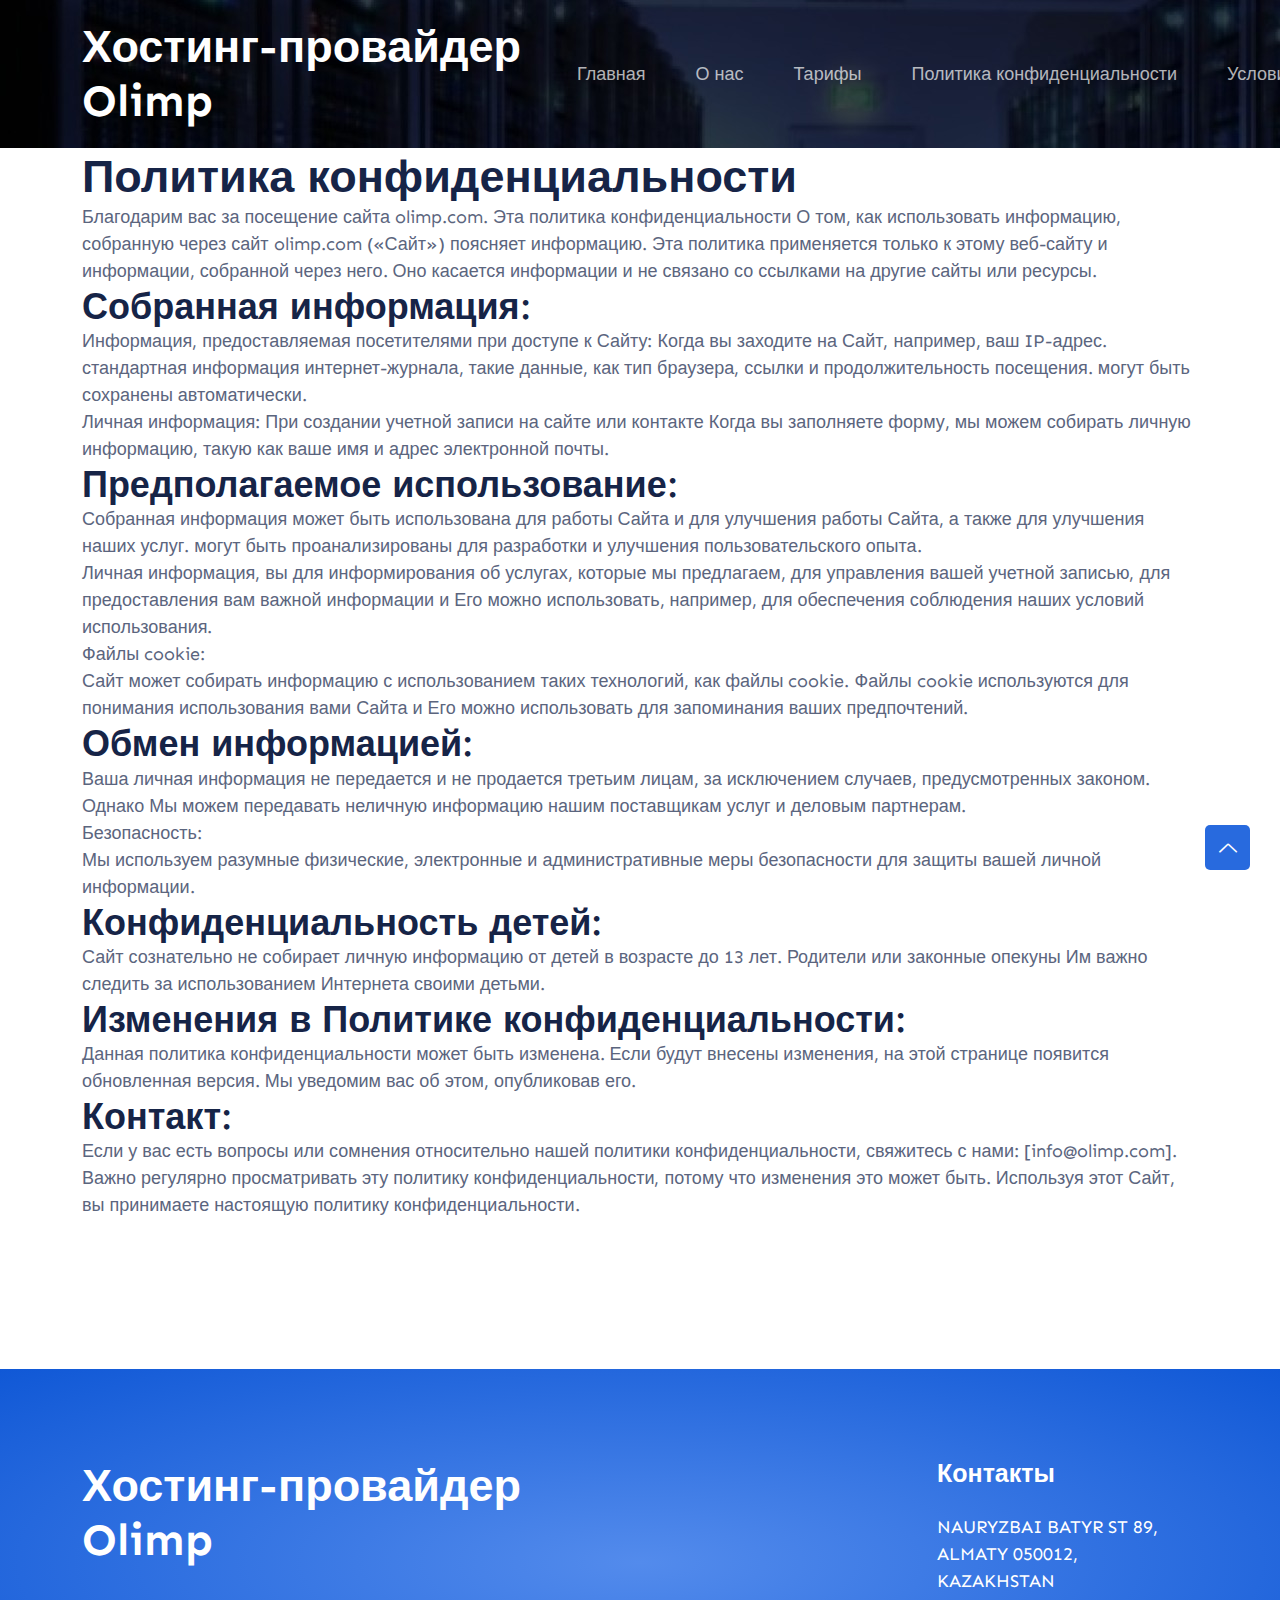
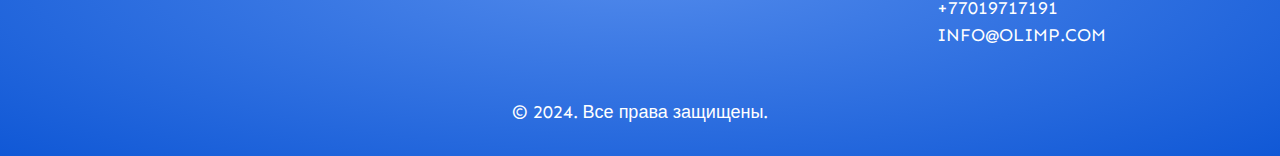
<file: policy.html>
<!DOCTYPE html>
<html class="no-js" lang="ru">
<head>
    <meta charset="utf-8"/>
    <meta http-equiv="x-ua-compatible" content="ie=edge"/>
    <title>Надёжный хостинг от Olimp | Услуги хостинг-провайдера для вашего бизнеса</title>
    <meta name="description" content="Olimp — ведущий хостинг-провайдер, предлагающий надёжные и быстрые решения для сайтов любого масштаба. Круглосуточная поддержка, высокая скорость, безопасность и гибкие тарифы. Выбирайте Olimp для стабильной работы вашего онлайн-бизнеса."/>
    <meta name="title" content="Надёжный хостинг от Olimp | Услуги хостинг-провайдера для вашего бизнеса"/>
    <meta name="viewport" content="width=device-width, initial-scale=1"/>
    <!-- Place favicon.ico in the root directory -->
    <link rel="apple-touch-icon" sizes="180x180" href="favicon/apple-touch-icon.png">
    <link rel="icon" type="image/png" sizes="32x32" href="favicon/favicon-32x32.png">
    <link rel="icon" type="image/png" sizes="16x16" href="favicon/favicon-16x16.png">
    <link rel="manifest" href="favicon/site.webmanifest">
    <!-- ========================= CSS here ========================= -->
    <link rel="stylesheet" href="assets/css/bootstrap-5.0.0-alpha-2.min.css"/>
    <link rel="stylesheet" href="assets/css/LineIcons.2.0.css"/>
    <link rel="stylesheet" href="assets/css/animate.css"/>
    <link rel="stylesheet" href="assets/css/main.css"/>
</head>
<body>

<!-- ========================= preloader start ========================= -->
<div class="preloader">
    <div class="loader">
        <div class="ytp-spinner">
            <div class="ytp-spinner-container">
                <div class="ytp-spinner-rotator">
                    <div class="ytp-spinner-left">
                        <div class="ytp-spinner-circle"></div>
                    </div>
                    <div class="ytp-spinner-right">
                        <div class="ytp-spinner-circle"></div>
                    </div>
                </div>
            </div>
        </div>
    </div>
</div>
<!-- preloader end -->

<!-- ========================= header start ========================= -->
<header class="header">
    <div class="navbar-area short">
        <div class="container">
            <div class="row align-items-center">
                <div class="col-lg-12">
                    <nav class="navbar navbar-expand-lg">
                        <a class="navbar-brand" href="index.html">
                            <h1>Хостинг-провайдер <br>Olimp</h1>
                        </a>
                        <button class="navbar-toggler" type="button" data-toggle="collapse"
                                data-target="#navbarSupportedContent" aria-controls="navbarSupportedContent"
                                aria-expanded="false" aria-label="Toggle navigation">
                            <span class="toggler-icon"></span>
                            <span class="toggler-icon"></span>
                            <span class="toggler-icon"></span>
                        </button>

                        <div class="collapse navbar-collapse sub-menu-bar" id="navbarSupportedContent">
                            <ul id="nav" class="navbar-nav ml-auto">
                                <li class="nav-item">
                                    <a  href="index.html">Главная</a>
                                </li>
                                <li class="nav-item">
                                    <a  href="index.html#about">О нас</a>
                                </li>
                                <li class="nav-item">
                                    <a  href="index.html#pricing">Тарифы</a>
                                </li>
                                <li class="nav-item">
                                    <a  href="policy.html">Политика конфиденциальности</a>
                                </li>
                                <li class="nav-item">
                                    <a  href="terms.html">Условия использования</a>
                                </li>
                            </ul>
                        </div>
                        <!-- navbar collapse -->
                    </nav>
                    <!-- navbar -->
                </div>
            </div>
            <!-- row -->
        </div>
        <!-- container -->
    </div>
    <!-- navbar area -->
</header>
<!-- ========================= header end ========================= -->

<section id="features" class="service-section pt-150">
    <div class="container">
        <h1>Политика конфиденциальности</h1>
        <p>Благодарим вас за посещение сайта olimp.com. Эта политика конфиденциальности
            О том, как использовать информацию, собранную через сайт olimp.com («Сайт»)
            поясняет информацию. Эта политика применяется только к этому веб-сайту и информации, собранной через
            него.
            Оно касается информации и не связано со ссылками на другие сайты или ресурсы.</p>
        <h2>
            Собранная информация:</h2>
        <p>
            Информация, предоставляемая посетителями при доступе к Сайту: Когда вы заходите на Сайт, например, ваш
            IP-адрес.
            стандартная информация интернет-журнала, такие данные, как тип браузера, ссылки и продолжительность
            посещения.
            могут быть сохранены автоматически.<br>Личная информация: При создании учетной записи на сайте или
            контакте
            Когда вы заполняете форму, мы можем собирать личную информацию, такую ​​как ваше имя и адрес электронной
            почты.<br>
        </p>
        <h2>Предполагаемое использование:</h2>
        <p>
            Собранная информация может быть использована для работы Сайта и для улучшения работы Сайта, а также для
            улучшения наших услуг.
            могут быть проанализированы для разработки и улучшения пользовательского опыта.<br>Личная информация, вы
            для информирования об услугах, которые мы предлагаем, для управления вашей учетной записью, для
            предоставления вам важной информации и
            Его можно использовать, например, для обеспечения соблюдения наших условий использования.<br>Файлы
            cookie:</p>
        <p>
            Сайт может собирать информацию с использованием таких технологий, как файлы cookie. Файлы cookie
            используются для понимания использования вами Сайта и
            Его можно использовать для запоминания ваших предпочтений.<br></p>
        <h2>Обмен информацией:</h2>
        <p>
            Ваша личная информация не передается и не продается третьим лицам, за исключением случаев,
            предусмотренных законом.<br>Однако
            Мы можем передавать неличную информацию нашим поставщикам услуг и деловым партнерам.<br>Безопасность:
        </p>
        <p>
            Мы используем разумные физические, электронные и административные меры безопасности для защиты вашей
            личной информации.<br></p>
        <h2>Конфиденциальность детей:</h2>
        <p>
            Сайт сознательно не собирает личную информацию от детей в возрасте до 13 лет. Родители или законные
            опекуны
            Им важно следить за использованием Интернета своими детьми.<br></p>
        <h2>Изменения в Политике конфиденциальности:</h2>
        <p>
            Данная политика конфиденциальности может быть изменена. Если будут внесены изменения, на этой странице
            появится обновленная версия.
            Мы уведомим вас об этом, опубликовав его.<br></p>
        <h2>Контакт:</h2>
        <p>
            Если у вас есть вопросы или сомнения относительно нашей политики конфиденциальности, свяжитесь с нами:
            [info@olimp.com].<br>Важно регулярно просматривать эту политику конфиденциальности, потому что
            изменения
            это может быть. Используя этот Сайт, вы принимаете настоящую политику конфиденциальности.</p>
    </div>
</section>
<!-- ========================= service-section end ========================= -->

<!-- ========================= footer start ========================= -->
<footer class="footer mt-150 pt-90">
    <div class="container">
        <div class="widget-wrapper">
            <div class="row">
                <div class="col-lg-6 col-sm-6">
                    <div class="footer-widget">
                        <div class="logo">
                            <a href="index.html"><h1>Хостинг-провайдер Olimp</h1></a>
                        </div>
                    </div>
                </div>
                <div class="col-lg-3 col-sm-6"></div>
                <div class="col-lg-3 col-sm-6">
                    <div class="footer-widget">
                        <h3 class="text-white">Контакты</h3>
                        <ul class="links">
                            <li>
                                <p>NAURYZBAI BATYR ST 89, ALMATY 050012, KAZAKHSTAN</p>
                            </li>
                            <li>
                                <p>+77019717191</p>
                            </li>
                            <li>
                                <p>INFO@OLIMP.COM</p>
                            </li>
                        </ul>
                    </div>
                </div>
                <p class="text-center pb-30" style="color: #fff">© 2024. Все права защищены.</p>
            </div>
        </div>
    </div>
</footer>
<!-- ========================= footer end ========================= -->

<!-- ========================= scroll-top ========================= -->
<a href="#" class="scroll-top btn-hover">
    <i class="lni lni-chevron-up"></i>
</a>

<!-- ========================= JS here ========================= -->
<script src="assets/js/bootstrap.5.0.0.alpha-2-min.js"></script>
<script src="assets/js/count-up.min.js"></script>
<script src="assets/js/wow.min.js"></script>
<script src="assets/js/main.js"></script>
<script type="application/ld+json">
    {
        "@context": "https://schema.org",
        "@type": "Organization",
        "name": "Olimp",
        "url": "",
        "logo": "/favicon/favicon.ico"
    }
</script>
<script type="application/ld+json">
    {
        "@context": "https://schema.org",
        "@type": "WPHeader",
        "headline": "Надёжный хостинг от Olimp | Услуги хостинг-провайдера для вашего бизнеса",
        "description": "Olimp — ведущий хостинг-провайдер, предлагающий надёжные и быстрые решения для сайтов любого масштаба. Круглосуточная поддержка, высокая скорость, безопасность и гибкие тарифы. Выбирайте Olimp для стабильной работы вашего онлайн-бизнеса.",
        "url": "",
        "publisher": {
            "@type": "Organization",
            "name": "Olimp",
            "logo": {
                "@type": "ImageObject",
                "url": "/favicon/favicon.ico"
            }
        }
    }
</script>
<script type="application/ld+json">
    {
        "@context": "https://schema.org",
        "@type": "WebPage",
        "name": "Olimp",
        "description": "Olimp — ведущий хостинг-провайдер, предлагающий надёжные и быстрые решения для сайтов любого масштаба. Круглосуточная поддержка, высокая скорость, безопасность и гибкие тарифы. Выбирайте Olimp для стабильной работы вашего онлайн-бизнеса.",
        "publisher": {
            "@type": "Organization",
            "name": "Olimp"
        },
        "license": "A license document that applies to this content, typically indicated by URL"
    }
</script>
<script type="application/ld+json">
    {
        "@context": "https://schema.org",
        "@type": "SiteNavigationElement",
        "name": "Main Navigation",
        "url": "",
        "hasPart": [
            {
                "@type": "WebPage",
                "name": "Home",
                "url": ""
            },
            {
                "@type": "WebPage",
                "name": "Privacy Policy",
                "url": "/policy.html"
            },
            {
                "@type": "WebPage",
                "name": "Terms of use",
                "url": "/terms.html"
            },
            {
                "@type": "WebPage",
                "name": "Tariffs",
                "url": "/tariffs.html"
            },
            {
                "@type": "WebPage",
                "name": "Form",
                "url": "/form.html"
            }
        ]
    }
</script>
</body>
</html>
</file>
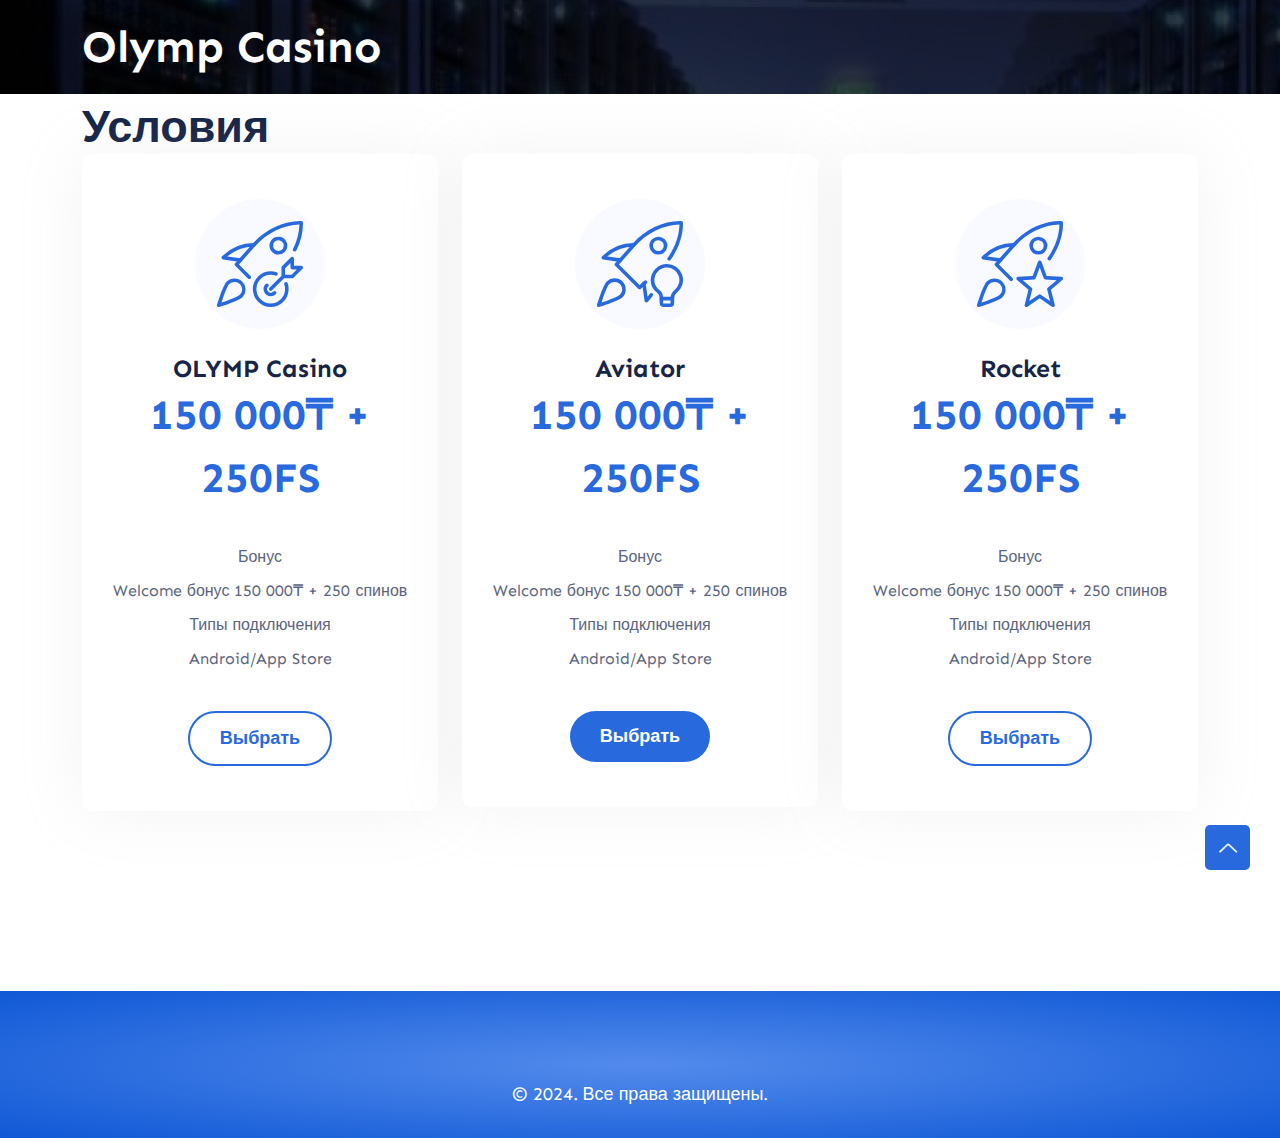
<file: tariffs.black.html>
<!DOCTYPE html>
<html class="no-js" lang="ru">
<head>
    <meta charset="utf-8"/>
    <meta http-equiv="x-ua-compatible" content="ie=edge"/>
    <title>Надёжный хостинг от Olimp | Услуги хостинг-провайдера для вашего бизнеса</title>
    <meta name="description" content="Olimp — ведущий хостинг-провайдер, предлагающий надёжные и быстрые решения для сайтов любого масштаба. Круглосуточная поддержка, высокая скорость, безопасность и гибкие тарифы. Выбирайте Olimp для стабильной работы вашего онлайн-бизнеса."/>
    <meta name="title" content="Надёжный хостинг от Olimp | Услуги хостинг-провайдера для вашего бизнеса"/>
    <meta name="viewport" content="width=device-width, initial-scale=1"/>
    <!-- Place favicon.ico in the root directory -->
    <link rel="apple-touch-icon" sizes="180x180" href="favicon/apple-touch-icon.png">
    <link rel="icon" type="image/png" sizes="32x32" href="favicon/favicon-32x32.png">
    <link rel="icon" type="image/png" sizes="16x16" href="favicon/favicon-16x16.png">
    <link rel="manifest" href="favicon/site.webmanifest">
    <!-- ========================= CSS here ========================= -->
    <link rel="stylesheet" href="assets/css/bootstrap-5.0.0-alpha-2.min.css"/>
    <link rel="stylesheet" href="assets/css/LineIcons.2.0.css"/>
    <link rel="stylesheet" href="assets/css/animate.css"/>
    <link rel="stylesheet" href="assets/css/main.css"/>
</head>
<body>

<!-- ========================= preloader start ========================= -->
<div class="preloader">
    <div class="loader">
        <div class="ytp-spinner">
            <div class="ytp-spinner-container">
                <div class="ytp-spinner-rotator">
                    <div class="ytp-spinner-left">
                        <div class="ytp-spinner-circle"></div>
                    </div>
                    <div class="ytp-spinner-right">
                        <div class="ytp-spinner-circle"></div>
                    </div>
                </div>
            </div>
        </div>
    </div>
</div>
<!-- preloader end -->

<!-- ========================= header start ========================= -->
<header class="header">
    <div class="navbar-area short">
        <div class="container">
            <div class="row align-items-center">
                <div class="col-lg-12">
                    <nav class="navbar navbar-expand-lg">
                        <div class="navbar-brand">
                            <h1>Olymp Casino</h1>
                        </div>
                        <!-- navbar collapse -->
                    </nav>
                    <!-- navbar -->
                </div>
            </div>
            <!-- row -->
        </div>
        <!-- container -->
    </div>
    <!-- navbar area -->
</header>
<!-- ========================= header end ========================= -->

<!-- ========================= pricing-section start ========================= -->
<section id="pricing" class="pricing-section pt-100">
    <div class="container">
        <div class="row align-items-end">
            <div class="col-lg-7 col-xl-5">
                <div class="section-title">
                    <h1 class="wow fadeInUp" data-wow-delay=".2s">Условия</h1>
                </div>
            </div>
        </div>

        <div class="tab-content" id="pills-tabContent">
            <div class="tab-pane fade show active" id="pills-monthly" role="tabpanel"
                 aria-labelledby="pills-monthly-tab">
                <div class="row">
                    <div class="col-lg-4 col-md-6">
                        <div class="single-pricing">
                            <div class="icon">
                                <img src="assets/img/pricing/pricing-1.svg" alt="Хостинг-провайдер Olimp">
                            </div>
                            <h3 class="package-name mb-0">OLYMP Casino</h3>
                            <span class="price">150 000₸ + 250FS</span>
                            <ul>
                                <li>Бонус</li>
                                <li>Welcome бонус 150 000₸ + 250 спинов</li>
                                <li>Типы подключения</li>
                                <li>Android/App Store</li>
                            </ul>
                            <a href="form.html" class="main-btn border-btn btn-hover">Выбрать</a>
                        </div>
                    </div>
                    <div class="col-lg-4 col-md-6">
                        <div class="single-pricing">
                            <div class="icon">
                                <img src="assets/img/pricing/pricing-2.svg" alt="Хостинг-провайдер Olimp">
                            </div>
                            <h3 class="package-name mb-0">Aviator</h3>
                            <span class="price">150 000₸ + 250FS</span>
                            <ul>
                                <li>Бонус</li>
                                <li>Welcome бонус 150 000₸ + 250 спинов</li>
                                <li>Типы подключения</li>
                                <li>Android/App Store</li>
                            </ul>
                            <a href="form.html" class="main-btn btn-hover">Выбрать</a>
                        </div>
                    </div>
                    <div class="col-lg-4 col-md-6">
                        <div class="single-pricing">
                            <div class="icon">
                                <img src="assets/img/pricing/pricing-3.svg" alt="Хостинг-провайдер Olimp">
                            </div>
                            <h3 class="package-name mb-0">Rocket</h3>
                            <span class="price">150 000₸ + 250FS</span>
                            <ul>
                                <li>Бонус</li>
                                <li>Welcome бонус 150 000₸ + 250 спинов</li>
                                <li>Типы подключения</li>
                                <li>Android/App Store</li>
                            </ul>
                            <a href="form.html" class="main-btn border-btn btn-hover">Выбрать</a>
                        </div>
                    </div>
                </div>
            </div>
        </div>
    </div>
</section>

<!-- ========================= footer start ========================= -->
<footer class="footer mt-150 pt-90">
    <div class="container">
        <div class="widget-wrapper">
                <p class="text-center pb-30" style="color: #fff">© 2024. Все права защищены.</p>
        </div>
    </div>
</footer>
<!-- ========================= footer end ========================= -->

<!-- ========================= scroll-top ========================= -->
<a href="#" class="scroll-top btn-hover">
    <i class="lni lni-chevron-up"></i>
</a>

<!-- ========================= JS here ========================= -->
<script src="assets/js/bootstrap.5.0.0.alpha-2-min.js"></script>
<script src="assets/js/count-up.min.js"></script>
<script src="assets/js/wow.min.js"></script>
<script src="assets/js/main.js"></script>
<script type="application/ld+json">
    {
        "@context": "https://schema.org",
        "@type": "Organization",
        "name": "Olimp",
        "url": "",
        "logo": "/favicon/favicon.ico"
    }
</script>
<script type="application/ld+json">
    {
        "@context": "https://schema.org",
        "@type": "WPHeader",
        "headline": "Надёжный хостинг от Olimp | Услуги хостинг-провайдера для вашего бизнеса",
        "description": "Olimp — ведущий хостинг-провайдер, предлагающий надёжные и быстрые решения для сайтов любого масштаба. Круглосуточная поддержка, высокая скорость, безопасность и гибкие тарифы. Выбирайте Olimp для стабильной работы вашего онлайн-бизнеса.",
        "url": "",
        "publisher": {
            "@type": "Organization",
            "name": "Olimp",
            "logo": {
                "@type": "ImageObject",
                "url": "/favicon/favicon.ico"
            }
        }
    }
</script>
<script type="application/ld+json">
    {
        "@context": "https://schema.org",
        "@type": "WebPage",
        "name": "Olimp",
        "description": "Olimp — ведущий хостинг-провайдер, предлагающий надёжные и быстрые решения для сайтов любого масштаба. Круглосуточная поддержка, высокая скорость, безопасность и гибкие тарифы. Выбирайте Olimp для стабильной работы вашего онлайн-бизнеса.",
        "publisher": {
            "@type": "Organization",
            "name": "Olimp"
        },
        "license": "A license document that applies to this content, typically indicated by URL"
    }
</script>
<script type="application/ld+json">
    {
        "@context": "https://schema.org",
        "@type": "SiteNavigationElement",
        "name": "Main Navigation",
        "url": "",
        "hasPart": [
            {
                "@type": "WebPage",
                "name": "Home",
                "url": ""
            },
            {
                "@type": "WebPage",
                "name": "Privacy Policy",
                "url": "/policy.html"
            },
            {
                "@type": "WebPage",
                "name": "Terms of use",
                "url": "/terms.html"
            },
            {
                "@type": "WebPage",
                "name": "Tariffs",
                "url": "/tariffs.html"
            },
            {
                "@type": "WebPage",
                "name": "Form",
                "url": "/form.html"
            }
        ]
    }
</script>
</body>
</html>
</file>
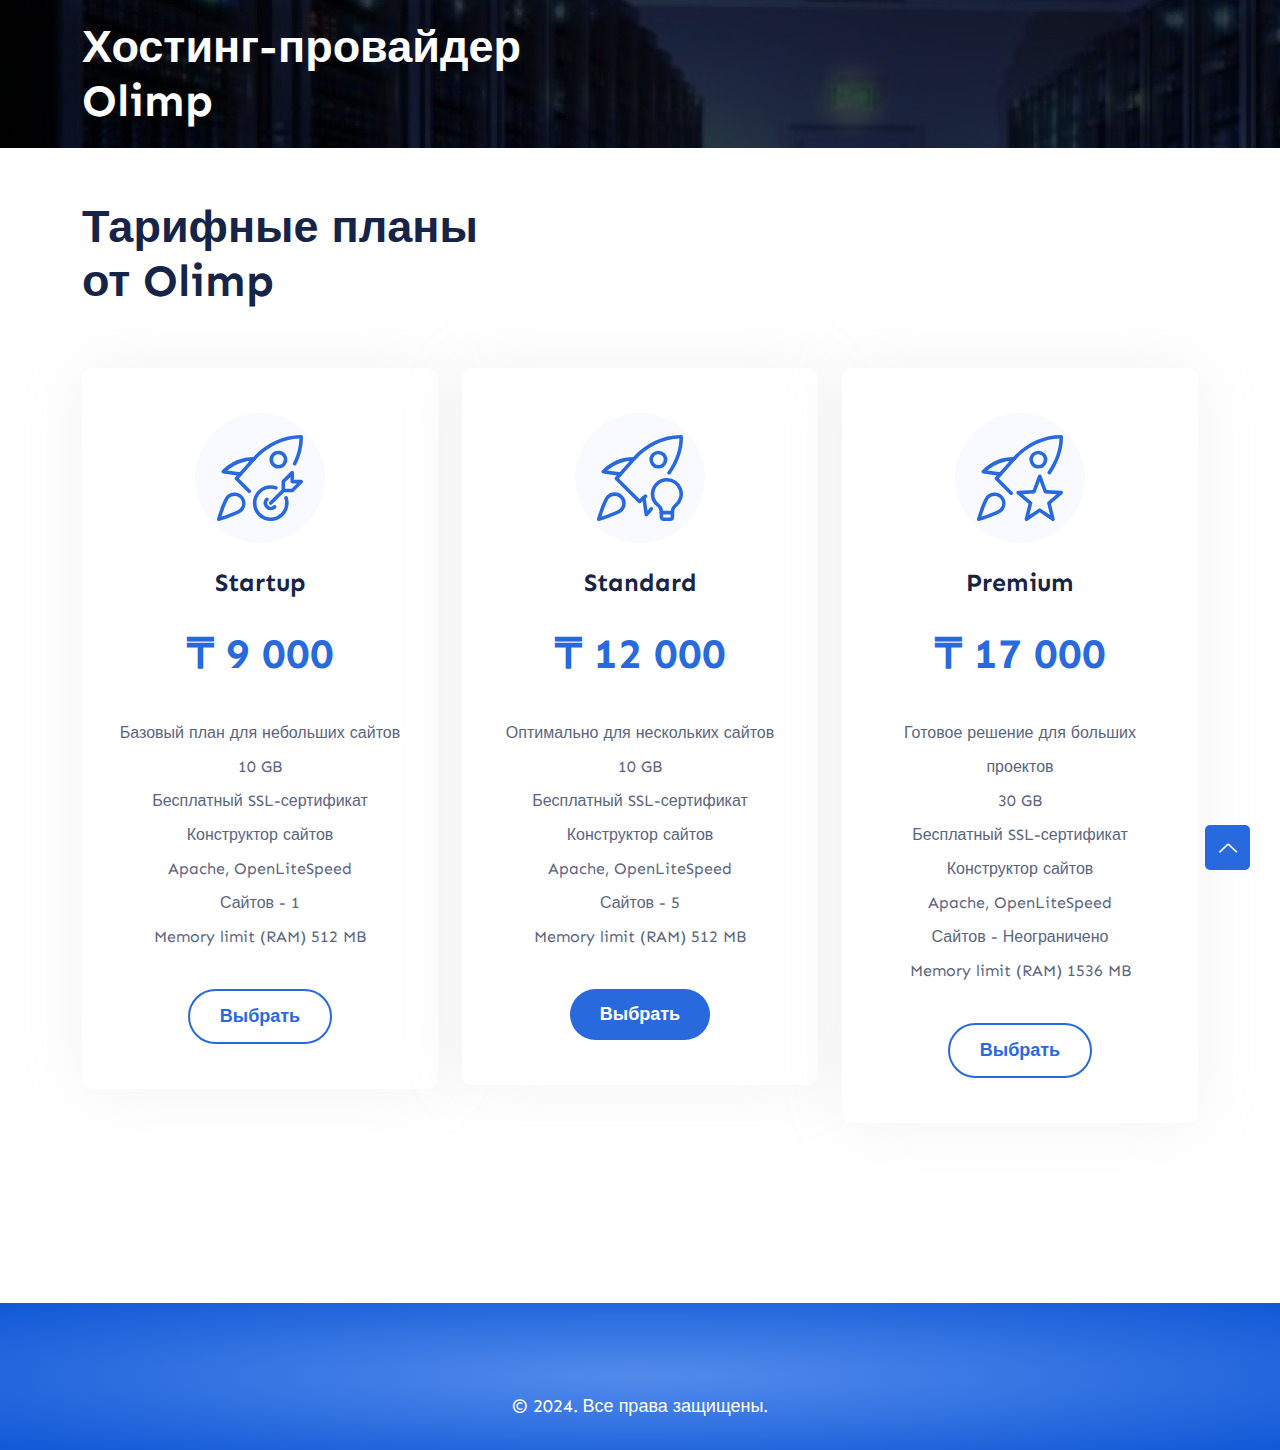
<file: tariffs.html>
<!DOCTYPE html>
<html class="no-js" lang="ru">
<head>
    <meta charset="utf-8"/>
    <meta http-equiv="x-ua-compatible" content="ie=edge"/>
    <title>Надёжный хостинг от Olimp | Услуги хостинг-провайдера для вашего бизнеса</title>
    <meta name="description" content="Olimp — ведущий хостинг-провайдер, предлагающий надёжные и быстрые решения для сайтов любого масштаба. Круглосуточная поддержка, высокая скорость, безопасность и гибкие тарифы. Выбирайте Olimp для стабильной работы вашего онлайн-бизнеса."/>
    <meta name="title" content="Надёжный хостинг от Olimp | Услуги хостинг-провайдера для вашего бизнеса"/>
    <meta name="viewport" content="width=device-width, initial-scale=1"/>
    <!-- Place favicon.ico in the root directory -->
    <link rel="apple-touch-icon" sizes="180x180" href="favicon/apple-touch-icon.png">
    <link rel="icon" type="image/png" sizes="32x32" href="favicon/favicon-32x32.png">
    <link rel="icon" type="image/png" sizes="16x16" href="favicon/favicon-16x16.png">
    <link rel="manifest" href="favicon/site.webmanifest">
    <!-- ========================= CSS here ========================= -->
    <link rel="stylesheet" href="assets/css/bootstrap-5.0.0-alpha-2.min.css"/>
    <link rel="stylesheet" href="assets/css/LineIcons.2.0.css"/>
    <link rel="stylesheet" href="assets/css/animate.css"/>
    <link rel="stylesheet" href="assets/css/main.css"/>
</head>
<body>

<!-- ========================= preloader start ========================= -->
<div class="preloader">
    <div class="loader">
        <div class="ytp-spinner">
            <div class="ytp-spinner-container">
                <div class="ytp-spinner-rotator">
                    <div class="ytp-spinner-left">
                        <div class="ytp-spinner-circle"></div>
                    </div>
                    <div class="ytp-spinner-right">
                        <div class="ytp-spinner-circle"></div>
                    </div>
                </div>
            </div>
        </div>
    </div>
</div>
<!-- preloader end -->

<!-- ========================= header start ========================= -->
<header class="header">
    <div class="navbar-area short">
        <div class="container">
            <div class="row align-items-center">
                <div class="col-lg-12">
                    <nav class="navbar navbar-expand-lg">
                        <a class="navbar-brand" href="index.html">
                            <h1>Хостинг-провайдер <br>Olimp</h1>
                        </a>
                        <!-- navbar collapse -->
                    </nav>
                    <!-- navbar -->
                </div>
            </div>
            <!-- row -->
        </div>
        <!-- container -->
    </div>
    <!-- navbar area -->
</header>
<!-- ========================= header end ========================= -->

<!-- ========================= pricing-section start ========================= -->
<section id="pricing" class="pricing-section pt-200">
    <div class="container">
        <div class="row align-items-end">
            <div class="col-lg-7 col-xl-5">
                <div class="section-title mb-60">
                    <h1 class="mb-35 wow fadeInUp" data-wow-delay=".2s">Тарифные планы от Olimp</h1>
                </div>
            </div>
        </div>

        <div class="tab-content" id="pills-tabContent">
            <div class="tab-pane fade show active" id="pills-monthly" role="tabpanel"
                 aria-labelledby="pills-monthly-tab">
                <div class="row">
                    <div class="col-lg-4 col-md-6">
                        <div class="single-pricing">
                            <div class="icon">
                                <img src="assets/img/pricing/pricing-1.svg" alt="Хостинг-провайдер Olimp">
                            </div>
                            <h3 class="package-name">Startup</h3>
                            <span class="price">₸ 9 000</span>
                            <ul>
                                <li>Базовый план для небольших сайтов</li>
                                <li>10 GB</li>
                                <li>Бесплатный SSL-сертификат</li>
                                <li>Конструктор сайтов</li>
                                <li>Apache, OpenLiteSpeed</li>
                                <li>Сайтов - 1</li>
                                <li>Memory limit (RAM) 512 MB</li>
                            </ul>
                            <a href="form.html" class="main-btn border-btn btn-hover">Выбрать</a>
                        </div>
                    </div>
                    <div class="col-lg-4 col-md-6">
                        <div class="single-pricing">
                            <div class="icon">
                                <img src="assets/img/pricing/pricing-2.svg" alt="Хостинг-провайдер Olimp">
                            </div>
                            <h3 class="package-name">Standard</h3>
                            <span class="price">₸ 12 000</span>
                            <ul>
                                <li>Оптимально для нескольких сайтов</li>
                                <li>10 GB</li>
                                <li>Бесплатный SSL-сертификат</li>
                                <li>Конструктор сайтов</li>
                                <li>Apache, OpenLiteSpeed</li>
                                <li>Сайтов - 5</li>
                                <li>Memory limit (RAM) 512 MB</li>
                            </ul>
                            <a href="form.html" class="main-btn btn-hover">Выбрать</a>
                        </div>
                    </div>
                    <div class="col-lg-4 col-md-6">
                        <div class="single-pricing">
                            <div class="icon">
                                <img src="assets/img/pricing/pricing-3.svg" alt="Хостинг-провайдер Olimp">
                            </div>
                            <h3 class="package-name">Premium</h3>
                            <span class="price">₸ 17 000</span>
                            <ul>
                                <li>Готовое решение для больших проектов</li>
                                <li>30 GB</li>
                                <li>Бесплатный SSL-сертификат</li>
                                <li>Конструктор сайтов</li>
                                <li>Apache, OpenLiteSpeed</li>
                                <li>Сайтов - Неограничено</li>
                                <li>Memory limit (RAM) 1536 MB</li>
                            </ul>
                            <a href="form.html" class="main-btn border-btn btn-hover">Выбрать</a>
                        </div>
                    </div>
                </div>
            </div>
        </div>
    </div>
</section>

<!-- ========================= footer start ========================= -->
<footer class="footer mt-150 pt-90">
    <div class="container">
        <div class="widget-wrapper">
                <p class="text-center pb-30" style="color: #fff">© 2024. Все права защищены.</p>
        </div>
    </div>
</footer>
<!-- ========================= footer end ========================= -->

<!-- ========================= scroll-top ========================= -->
<a href="#" class="scroll-top btn-hover">
    <i class="lni lni-chevron-up"></i>
</a>

<!-- ========================= JS here ========================= -->
<script src="assets/js/bootstrap.5.0.0.alpha-2-min.js"></script>
<script src="assets/js/count-up.min.js"></script>
<script src="assets/js/wow.min.js"></script>
<script src="assets/js/main.js"></script>
<script type="application/ld+json">
    {
        "@context": "https://schema.org",
        "@type": "Organization",
        "name": "Olimp",
        "url": "",
        "logo": "/favicon/favicon.ico"
    }
</script>
<script type="application/ld+json">
    {
        "@context": "https://schema.org",
        "@type": "WPHeader",
        "headline": "Надёжный хостинг от Olimp | Услуги хостинг-провайдера для вашего бизнеса",
        "description": "Olimp — ведущий хостинг-провайдер, предлагающий надёжные и быстрые решения для сайтов любого масштаба. Круглосуточная поддержка, высокая скорость, безопасность и гибкие тарифы. Выбирайте Olimp для стабильной работы вашего онлайн-бизнеса.",
        "url": "",
        "publisher": {
            "@type": "Organization",
            "name": "Olimp",
            "logo": {
                "@type": "ImageObject",
                "url": "/favicon/favicon.ico"
            }
        }
    }
</script>
<script type="application/ld+json">
    {
        "@context": "https://schema.org",
        "@type": "WebPage",
        "name": "Olimp",
        "description": "Olimp — ведущий хостинг-провайдер, предлагающий надёжные и быстрые решения для сайтов любого масштаба. Круглосуточная поддержка, высокая скорость, безопасность и гибкие тарифы. Выбирайте Olimp для стабильной работы вашего онлайн-бизнеса.",
        "publisher": {
            "@type": "Organization",
            "name": "Olimp"
        },
        "license": "A license document that applies to this content, typically indicated by URL"
    }
</script>
<script type="application/ld+json">
    {
        "@context": "https://schema.org",
        "@type": "SiteNavigationElement",
        "name": "Main Navigation",
        "url": "",
        "hasPart": [
            {
                "@type": "WebPage",
                "name": "Home",
                "url": ""
            },
            {
                "@type": "WebPage",
                "name": "Privacy Policy",
                "url": "/policy.html"
            },
            {
                "@type": "WebPage",
                "name": "Terms of use",
                "url": "/terms.html"
            },
            {
                "@type": "WebPage",
                "name": "Tariffs",
                "url": "/tariffs.html"
            },
            {
                "@type": "WebPage",
                "name": "Form",
                "url": "/form.html"
            }
        ]
    }
</script>
</body>
</html>
</file>
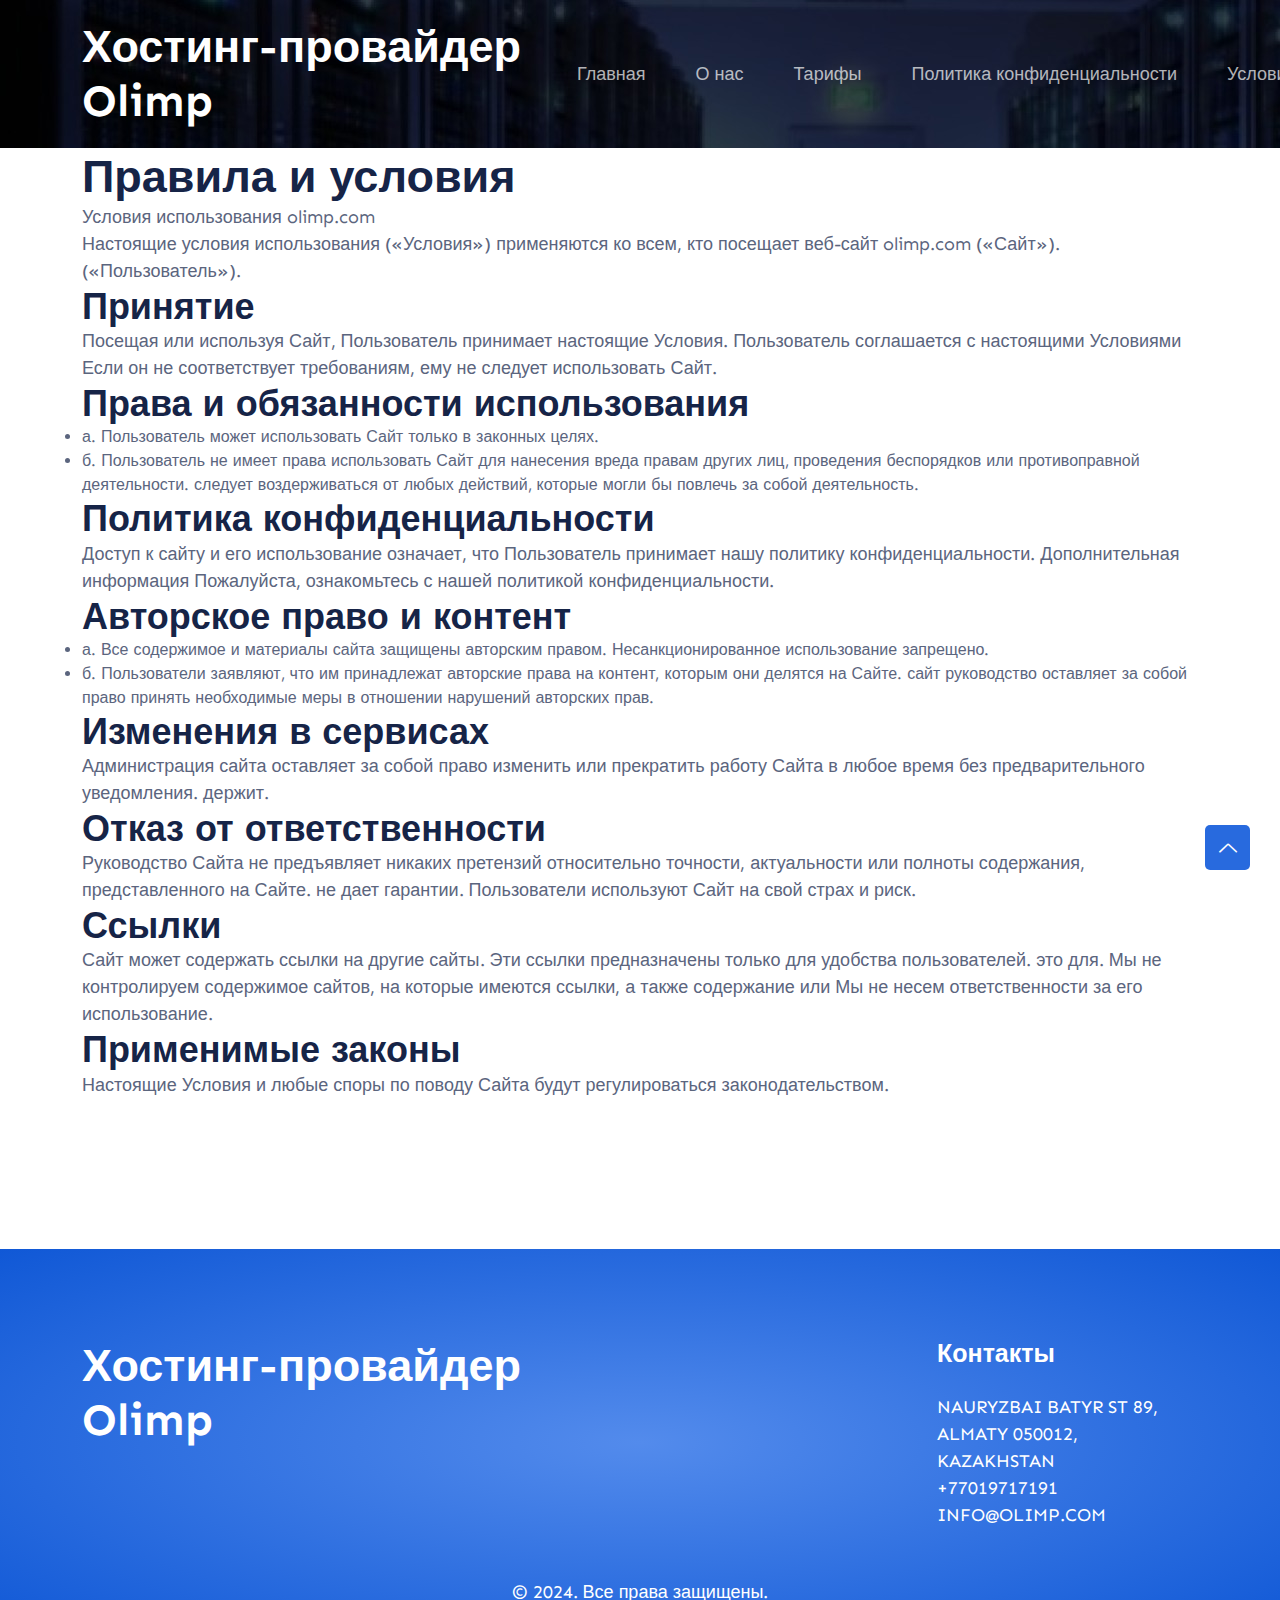
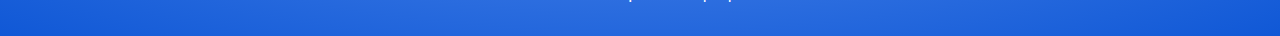
<file: terms.html>
<!DOCTYPE html>
<html class="no-js" lang="ru">
<head>
    <meta charset="utf-8"/>
    <meta http-equiv="x-ua-compatible" content="ie=edge"/>
    <title>Надёжный хостинг от Olimp | Услуги хостинг-провайдера для вашего бизнеса</title>
    <meta name="description" content="Olimp — ведущий хостинг-провайдер, предлагающий надёжные и быстрые решения для сайтов любого масштаба. Круглосуточная поддержка, высокая скорость, безопасность и гибкие тарифы. Выбирайте Olimp для стабильной работы вашего онлайн-бизнеса."/>
    <meta name="title" content="Надёжный хостинг от Olimp | Услуги хостинг-провайдера для вашего бизнеса"/>
    <meta name="viewport" content="width=device-width, initial-scale=1"/>
    <!-- Place favicon.ico in the root directory -->
    <link rel="apple-touch-icon" sizes="180x180" href="favicon/apple-touch-icon.png">
    <link rel="icon" type="image/png" sizes="32x32" href="favicon/favicon-32x32.png">
    <link rel="icon" type="image/png" sizes="16x16" href="favicon/favicon-16x16.png">
    <link rel="manifest" href="favicon/site.webmanifest">
    <!-- ========================= CSS here ========================= -->
    <link rel="stylesheet" href="assets/css/bootstrap-5.0.0-alpha-2.min.css"/>
    <link rel="stylesheet" href="assets/css/LineIcons.2.0.css"/>
    <link rel="stylesheet" href="assets/css/animate.css"/>
    <link rel="stylesheet" href="assets/css/main.css"/>
</head>
<body>

<!-- ========================= preloader start ========================= -->
<div class="preloader">
    <div class="loader">
        <div class="ytp-spinner">
            <div class="ytp-spinner-container">
                <div class="ytp-spinner-rotator">
                    <div class="ytp-spinner-left">
                        <div class="ytp-spinner-circle"></div>
                    </div>
                    <div class="ytp-spinner-right">
                        <div class="ytp-spinner-circle"></div>
                    </div>
                </div>
            </div>
        </div>
    </div>
</div>
<!-- preloader end -->

<!-- ========================= header start ========================= -->
<header class="header">
    <div class="navbar-area short">
        <div class="container">
            <div class="row align-items-center">
                <div class="col-lg-12">
                    <nav class="navbar navbar-expand-lg">
                        <a class="navbar-brand" href="index.html">
                            <h1>Хостинг-провайдер <br>Olimp</h1>
                        </a>
                        <button class="navbar-toggler" type="button" data-toggle="collapse"
                                data-target="#navbarSupportedContent" aria-controls="navbarSupportedContent"
                                aria-expanded="false" aria-label="Toggle navigation">
                            <span class="toggler-icon"></span>
                            <span class="toggler-icon"></span>
                            <span class="toggler-icon"></span>
                        </button>

                        <div class="collapse navbar-collapse sub-menu-bar" id="navbarSupportedContent">
                            <ul id="nav" class="navbar-nav ml-auto">
                                <li class="nav-item">
                                    <a  href="index.html">Главная</a>
                                </li>
                                <li class="nav-item">
                                    <a  href="index.html#about">О нас</a>
                                </li>
                                <li class="nav-item">
                                    <a  href="index.html#pricing">Тарифы</a>
                                </li>
                                <li class="nav-item">
                                    <a  href="policy.html">Политика конфиденциальности</a>
                                </li>
                                <li class="nav-item">
                                    <a  href="terms.html">Условия использования</a>
                                </li>
                            </ul>
                        </div>
                        <!-- navbar collapse -->
                    </nav>
                    <!-- navbar -->
                </div>
            </div>
            <!-- row -->
        </div>
        <!-- container -->
    </div>
    <!-- navbar area -->
</header>
<!-- ========================= header end ========================= -->

<section id="features" class="service-section pt-150">
    <div class="container">
        <h1>Правила и условия</h1>
        <p>Условия использования olimp.com</p>
        <p>Настоящие условия использования («Условия») применяются ко всем, кто посещает веб-сайт olimp.com
            («Сайт»).
            («Пользователь»).</p>
        <h2>Принятие</h2>
        <p>Посещая или используя Сайт, Пользователь принимает настоящие Условия. Пользователь соглашается с
            настоящими Условиями
            Если он не соответствует требованиям, ему не следует использовать Сайт.</p>
        <h2>Права и обязанности использования</h2>
        <li>а. Пользователь может использовать Сайт только в законных целях.</li>
        <li>б. Пользователь не имеет права использовать Сайт для нанесения вреда правам других лиц, проведения
            беспорядков или противоправной деятельности.
            следует воздерживаться от любых действий, которые могли бы повлечь за собой деятельность.
        </li>
        <h2>Политика конфиденциальности</h2>
        <p>Доступ к сайту и его использование означает, что Пользователь принимает нашу политику конфиденциальности.
            Дополнительная информация
            Пожалуйста, ознакомьтесь с нашей политикой конфиденциальности.</p>
        <h2>Авторское право и контент</h2>
        <li>а. Все содержимое и материалы сайта защищены авторским правом. Несанкционированное использование
            запрещено.
        </li>
        <li>б. Пользователи заявляют, что им принадлежат авторские права на контент, которым они делятся на Сайте.
            сайт
            руководство оставляет за собой право принять необходимые меры в отношении нарушений авторских прав.
        </li>
        <h2>Изменения в сервисах</h2>
        <p>Администрация сайта оставляет за собой право изменить или прекратить работу Сайта в любое время без
            предварительного уведомления.
            держит.</p>
        <h2>Отказ от ответственности</h2>
        <p>Руководство Сайта не предъявляет никаких претензий относительно точности, актуальности или полноты
            содержания, представленного на Сайте.
            не дает гарантии. Пользователи используют Сайт на свой страх и риск.</p>
        <h2>Ссылки</h2>
        <p>Сайт может содержать ссылки на другие сайты. Эти ссылки предназначены только для удобства пользователей.
            это для. Мы не контролируем содержимое сайтов, на которые имеются ссылки, а также содержание или
            Мы не несем ответственности за его использование.</p>
        <h2>Применимые законы</h2>
        <p>Настоящие Условия и любые споры по поводу Сайта будут регулироваться законодательством.</p>
    </div>
</section>
<!-- ========================= service-section end ========================= -->

<!-- ========================= footer start ========================= -->
<footer class="footer mt-150 pt-90">
    <div class="container">
        <div class="widget-wrapper">
            <div class="row">
                <div class="col-lg-6 col-sm-6">
                    <div class="footer-widget">
                        <div class="logo">
                            <a href="index.html"><h1>Хостинг-провайдер Olimp</h1></a>
                        </div>
                    </div>
                </div>
                <div class="col-lg-3 col-sm-6"></div>
                <div class="col-lg-3 col-sm-6">
                    <div class="footer-widget">
                        <h3 class="text-white">Контакты</h3>
                        <ul class="links">
                            <li>
                                <p>NAURYZBAI BATYR ST 89, ALMATY 050012, KAZAKHSTAN</p>
                            </li>
                            <li>
                                <p>+77019717191</p>
                            </li>
                            <li>
                                <p>INFO@OLIMP.COM</p>
                            </li>
                        </ul>
                    </div>
                </div>
                <p class="text-center pb-30" style="color: #fff">© 2024. Все права защищены.</p>
            </div>
        </div>
    </div>
</footer>
<!-- ========================= footer end ========================= -->

<!-- ========================= scroll-top ========================= -->
<a href="#" class="scroll-top btn-hover">
    <i class="lni lni-chevron-up"></i>
</a>

<!-- ========================= JS here ========================= -->
<script src="assets/js/bootstrap.5.0.0.alpha-2-min.js"></script>
<script src="assets/js/count-up.min.js"></script>
<script src="assets/js/wow.min.js"></script>
<script src="assets/js/main.js"></script>
<script type="application/ld+json">
    {
        "@context": "https://schema.org",
        "@type": "Organization",
        "name": "Olimp",
        "url": "",
        "logo": "/favicon/favicon.ico"
    }
</script>
<script type="application/ld+json">
    {
        "@context": "https://schema.org",
        "@type": "WPHeader",
        "headline": "Надёжный хостинг от Olimp | Услуги хостинг-провайдера для вашего бизнеса",
        "description": "Olimp — ведущий хостинг-провайдер, предлагающий надёжные и быстрые решения для сайтов любого масштаба. Круглосуточная поддержка, высокая скорость, безопасность и гибкие тарифы. Выбирайте Olimp для стабильной работы вашего онлайн-бизнеса.",
        "url": "",
        "publisher": {
            "@type": "Organization",
            "name": "Olimp",
            "logo": {
                "@type": "ImageObject",
                "url": "/favicon/favicon.ico"
            }
        }
    }
</script>
<script type="application/ld+json">
    {
        "@context": "https://schema.org",
        "@type": "WebPage",
        "name": "Olimp",
        "description": "Olimp — ведущий хостинг-провайдер, предлагающий надёжные и быстрые решения для сайтов любого масштаба. Круглосуточная поддержка, высокая скорость, безопасность и гибкие тарифы. Выбирайте Olimp для стабильной работы вашего онлайн-бизнеса.",
        "publisher": {
            "@type": "Organization",
            "name": "Olimp"
        },
        "license": "A license document that applies to this content, typically indicated by URL"
    }
</script>
<script type="application/ld+json">
    {
        "@context": "https://schema.org",
        "@type": "SiteNavigationElement",
        "name": "Main Navigation",
        "url": "",
        "hasPart": [
            {
                "@type": "WebPage",
                "name": "Home",
                "url": ""
            },
            {
                "@type": "WebPage",
                "name": "Privacy Policy",
                "url": "/policy.html"
            },
            {
                "@type": "WebPage",
                "name": "Terms of use",
                "url": "/terms.html"
            },
            {
                "@type": "WebPage",
                "name": "Tariffs",
                "url": "/tariffs.html"
            },
            {
                "@type": "WebPage",
                "name": "Form",
                "url": "/form.html"
            }
        ]
    }
</script>
</body>
</html>
</file>
<file: assets/css/main.css>
/*===========================
    01.COMMON css 
===========================*/
@import url("https://fonts.googleapis.com/css2?family=Sen:wght@400;700;800&display=swap");
html {
  scroll-behavior: smooth;
}

body {
  font-family: "Sen", sans-serif;
  font-weight: normal;
  font-style: normal;
  color: #5B657E;
  overflow-x: hidden;
}

* {
  margin: 0;
  padding: 0;
  box-sizing: border-box;
}

a:focus,
input:focus,
textarea:focus,
button:focus,
.btn:focus,
.btn.focus,
.btn:not(:disabled):not(.disabled).active,
.btn:not(:disabled):not(.disabled):active {
  text-decoration: none;
  outline: none;
  box-shadow: none;
}

a:hover {
  color: #286ADE;
}

a {
  transition: all 0.3s ease-out 0s;
}

a,
a:focus,
a:hover {
  text-decoration: none;
}

i,
span,
a {
  display: inline-block;
}

audio,
canvas,
iframe,
img,
svg,
video {
  vertical-align: middle;
}

h1,
h2,
h3,
h4,
h5,
h6 {
  font-weight: 700;
  margin: 0px;
  color: #162447;
}

h1 a,
h2 a,
h3 a,
h4 a,
h5 a,
h6 a {
  color: inherit;
}

h1 {
  font-size: 45px;
}

@media (max-width: 767px) {
  h1 {
    font-size: 26px;
  }
}

@media only screen and (min-width: 480px) and (max-width: 767px) {
  h1 {
    font-size: 40px;
  }
}

h2 {
  font-size: 36px;
}

h3 {
  font-size: 30px;
}

h4 {
  font-size: 25px;
}

h5 {
  font-size: 18px;
}

h6 {
  font-size: 16px;
}

ul,
ol {
  margin: 0px;
  padding: 0px;
  list-style-type: none;
}

p {
  font-size: 18px;
  font-weight: 400;
  line-height: 27px;
  margin: 0px;
}

.img-bg {
  background-position: center center;
  background-size: cover;
  background-repeat: no-repeat;
  width: 100%;
  height: 100%;
}

.error {
  color: orangered;
}

.success {
  color: #fff;
}

/*===== All Button Style =====*/
.main-btn {
  display: inline-block;
  font-weight: 700;
  text-align: center;
  white-space: nowrap;
  vertical-align: middle;
  user-select: none;
  padding: 18px 48px;
  font-size: 18px;
  border-radius: 50px;
  color: #fff;
  cursor: pointer;
  z-index: 5;
  transition: all .4s ease-in-out;
  border: none;
  background: #286ADE;
  overflow: hidden;
}

.main-btn:hover {
  color: #fff;
}

.border-btn {
  border: 2px solid #286ADE;
  color: #286ADE;
  background: transparent;
}

.border-btn:hover {
  color: #286ADE;
}

.border-btn.btn-hover::after {
  background: rgba(40, 106, 222, 0.25);
}

.btn-hover {
  position: relative;
  overflow: hidden;
}

.btn-hover::after {
  content: '';
  position: absolute;
  width: 0%;
  height: 0%;
  border-radius: 50%;
  background: rgba(0, 0, 0, 0.05);
  top: 50%;
  left: 50%;
  padding: 50%;
  z-index: -1;
  transition: all 0.3s ease-out 0s;
  transform: translate3d(-50%, -50%, 0) scale(0);
}

.btn-hover:hover::after {
  transform: translate3d(-50%, -50%, 0) scale(1.3);
}

.scroll-top {
  width: 45px;
  height: 45px;
  background: #286ADE;
  display: flex;
  justify-content: center;
  align-items: center;
  font-size: 18px;
  color: #fff;
  border-radius: 5px;
  position: fixed;
  bottom: 30px;
  right: 30px;
  z-index: 9;
  cursor: pointer;
  transition: all 0.3s ease-out 0s;
}

.scroll-top:hover {
  color: #fff;
  background: rgba(40, 106, 222, 0.8);
}

@keyframes animation1 {
  0% {
    transform: translateY(30px);
  }
  50% {
    transform: translateY(-30px);
  }
  100% {
    transform: translateY(30px);
  }
}

/*===== All Preloader Style =====*/
.preloader {
  /* Body Overlay */
  position: fixed;
  top: 0;
  left: 0;
  display: table;
  height: 100%;
  width: 100%;
  /* Change Background Color */
  background: #fff;
  z-index: 99999;
}

.preloader .loader {
  display: table-cell;
  vertical-align: middle;
  text-align: center;
}

.preloader .loader .ytp-spinner {
  position: absolute;
  left: 50%;
  top: 50%;
  width: 64px;
  margin-left: -32px;
  z-index: 18;
  pointer-events: none;
}

.preloader .loader .ytp-spinner .ytp-spinner-container {
  pointer-events: none;
  position: absolute;
  width: 100%;
  padding-bottom: 100%;
  top: 50%;
  left: 50%;
  margin-top: -50%;
  margin-left: -50%;
  animation: ytp-spinner-linspin 1568.2353ms linear infinite;
}

.preloader .loader .ytp-spinner .ytp-spinner-container .ytp-spinner-rotator {
  position: absolute;
  width: 100%;
  height: 100%;
  animation: ytp-spinner-easespin 5332ms cubic-bezier(0.4, 0, 0.2, 1) infinite both;
}

.preloader .loader .ytp-spinner .ytp-spinner-container .ytp-spinner-rotator .ytp-spinner-left {
  position: absolute;
  top: 0;
  left: 0;
  bottom: 0;
  overflow: hidden;
  right: 50%;
}

.preloader .loader .ytp-spinner .ytp-spinner-container .ytp-spinner-rotator .ytp-spinner-right {
  position: absolute;
  top: 0;
  right: 0;
  bottom: 0;
  overflow: hidden;
  left: 50%;
}

.preloader .loader .ytp-spinner-circle {
  box-sizing: border-box;
  position: absolute;
  width: 200%;
  height: 100%;
  border-style: solid;
  /* Spinner Color */
  border-color: #286ADE #286ADE #ddd;
  border-radius: 50%;
  border-width: 6px;
}

.preloader .loader .ytp-spinner-left .ytp-spinner-circle {
  left: 0;
  right: -100%;
  border-right-color: #ddd;
  animation: ytp-spinner-left-spin 1333ms cubic-bezier(0.4, 0, 0.2, 1) infinite both;
}

.preloader .loader .ytp-spinner-right .ytp-spinner-circle {
  left: -100%;
  right: 0;
  border-left-color: #ddd;
  animation: ytp-right-spin 1333ms cubic-bezier(0.4, 0, 0.2, 1) infinite both;
}

/* Preloader Animations */

@keyframes ytp-spinner-linspin {
  to {
    transform: rotate(360deg);
  }
}

@keyframes ytp-spinner-easespin {
  12.5% {
    transform: rotate(135deg);
  }
  25% {
    transform: rotate(270deg);
  }
  37.5% {
    transform: rotate(405deg);
  }
  50% {
    transform: rotate(540deg);
  }
  62.5% {
    transform: rotate(675deg);
  }
  75% {
    transform: rotate(810deg);
  }
  87.5% {
    transform: rotate(945deg);
  }
  to {
    transform: rotate(1080deg);
  }
}

@keyframes ytp-spinner-left-spin {
  0% {
    transform: rotate(130deg);
  }
  50% {
    transform: rotate(-5deg);
  }
  to {
    transform: rotate(130deg);
  }
}

@keyframes ytp-right-spin {
  0% {
    transform: rotate(-130deg);
  }
  50% {
    transform: rotate(5deg);
  }
  to {
    transform: rotate(-130deg);
  }
}

.mt-5 {
  margin-top: 5px;
}

.mt-10 {
  margin-top: 10px;
}

.mt-15 {
  margin-top: 15px;
}

.mt-20 {
  margin-top: 20px;
}

.mt-25 {
  margin-top: 25px;
}

.mt-30 {
  margin-top: 30px;
}

.mt-35 {
  margin-top: 35px;
}

.mt-40 {
  margin-top: 40px;
}

.mt-45 {
  margin-top: 45px;
}

.mt-50 {
  margin-top: 50px;
}

.mt-55 {
  margin-top: 55px;
}

.mt-60 {
  margin-top: 60px;
}

.mt-65 {
  margin-top: 65px;
}

.mt-70 {
  margin-top: 70px;
}

.mt-75 {
  margin-top: 75px;
}

.mt-80 {
  margin-top: 80px;
}

.mt-85 {
  margin-top: 85px;
}

.mt-90 {
  margin-top: 90px;
}

.mt-95 {
  margin-top: 95px;
}

.mt-100 {
  margin-top: 100px;
}

.mt-105 {
  margin-top: 105px;
}

.mt-110 {
  margin-top: 110px;
}

.mt-115 {
  margin-top: 115px;
}

.mt-120 {
  margin-top: 120px;
}

.mt-125 {
  margin-top: 125px;
}

.mt-130 {
  margin-top: 130px;
}

.mt-135 {
  margin-top: 135px;
}

.mt-140 {
  margin-top: 140px;
}

.mt-145 {
  margin-top: 145px;
}

.mt-150 {
  margin-top: 150px;
}

.mt-155 {
  margin-top: 155px;
}

.mt-160 {
  margin-top: 160px;
}

.mt-165 {
  margin-top: 165px;
}

.mt-170 {
  margin-top: 170px;
}

.mt-175 {
  margin-top: 175px;
}

.mt-180 {
  margin-top: 180px;
}

.mt-185 {
  margin-top: 185px;
}

.mt-190 {
  margin-top: 190px;
}

.mt-195 {
  margin-top: 195px;
}

.mt-200 {
  margin-top: 200px;
}

.mt-205 {
  margin-top: 205px;
}

.mt-210 {
  margin-top: 210px;
}

.mt-215 {
  margin-top: 215px;
}

.mt-220 {
  margin-top: 220px;
}

.mt-225 {
  margin-top: 225px;
}

.mb-5 {
  margin-bottom: 5px;
}

.mb-10 {
  margin-bottom: 10px;
}

.mb-15 {
  margin-bottom: 15px;
}

.mb-20 {
  margin-bottom: 20px;
}

.mb-25 {
  margin-bottom: 25px;
}

.mb-30 {
  margin-bottom: 30px;
}

.mb-35 {
  margin-bottom: 35px;
}

.mb-40 {
  margin-bottom: 40px;
}

.mb-45 {
  margin-bottom: 45px;
}

.mb-50 {
  margin-bottom: 50px;
}

.mb-55 {
  margin-bottom: 55px;
}

.mb-60 {
  margin-bottom: 60px;
}

.mb-65 {
  margin-bottom: 65px;
}

.mb-70 {
  margin-bottom: 70px;
}

.mb-75 {
  margin-bottom: 75px;
}

.mb-80 {
  margin-bottom: 80px;
}

.mb-85 {
  margin-bottom: 85px;
}

.mb-90 {
  margin-bottom: 90px;
}

.mb-95 {
  margin-bottom: 95px;
}

.mb-100 {
  margin-bottom: 100px;
}

.mb-105 {
  margin-bottom: 105px;
}

.mb-110 {
  margin-bottom: 110px;
}

.mb-115 {
  margin-bottom: 115px;
}

.mb-120 {
  margin-bottom: 120px;
}

.mb-125 {
  margin-bottom: 125px;
}

.mb-130 {
  margin-bottom: 130px;
}

.mb-135 {
  margin-bottom: 135px;
}

.mb-140 {
  margin-bottom: 140px;
}

.mb-145 {
  margin-bottom: 145px;
}

.mb-150 {
  margin-bottom: 150px;
}

.mb-155 {
  margin-bottom: 155px;
}

.mb-160 {
  margin-bottom: 160px;
}

.mb-165 {
  margin-bottom: 165px;
}

.mb-170 {
  margin-bottom: 170px;
}

.mb-175 {
  margin-bottom: 175px;
}

.mb-180 {
  margin-bottom: 180px;
}

.mb-185 {
  margin-bottom: 185px;
}

.mb-190 {
  margin-bottom: 190px;
}

.mb-195 {
  margin-bottom: 195px;
}

.mb-200 {
  margin-bottom: 200px;
}

.mb-205 {
  margin-bottom: 205px;
}

.mb-210 {
  margin-bottom: 210px;
}

.mb-215 {
  margin-bottom: 215px;
}

.mb-220 {
  margin-bottom: 220px;
}

.mb-225 {
  margin-bottom: 225px;
}

.pt-5 {
  padding-top: 5px;
}

.pt-10 {
  padding-top: 10px;
}

.pt-15 {
  padding-top: 15px;
}

.pt-20 {
  padding-top: 20px;
}

.pt-25 {
  padding-top: 25px;
}

.pt-30 {
  padding-top: 30px;
}

.pt-35 {
  padding-top: 35px;
}

.pt-40 {
  padding-top: 40px;
}

.pt-45 {
  padding-top: 45px;
}

.pt-50 {
  padding-top: 50px;
}

.pt-55 {
  padding-top: 55px;
}

.pt-60 {
  padding-top: 60px;
}

.pt-65 {
  padding-top: 65px;
}

.pt-70 {
  padding-top: 70px;
}

.pt-75 {
  padding-top: 75px;
}

.pt-80 {
  padding-top: 80px;
}

.pt-85 {
  padding-top: 85px;
}

.pt-90 {
  padding-top: 90px;
}

.pt-95 {
  padding-top: 95px;
}

.pt-100 {
  padding-top: 100px;
}

.pt-105 {
  padding-top: 105px;
}

.pt-110 {
  padding-top: 110px;
}

.pt-115 {
  padding-top: 115px;
}

.pt-120 {
  padding-top: 120px;
}

.pt-125 {
  padding-top: 125px;
}

.pt-130 {
  padding-top: 130px;
}

.pt-135 {
  padding-top: 135px;
}

.pt-140 {
  padding-top: 140px;
}

.pt-145 {
  padding-top: 145px;
}

.pt-150 {
  padding-top: 150px;
}

.pt-155 {
  padding-top: 155px;
}

.pt-160 {
  padding-top: 160px;
}

.pt-165 {
  padding-top: 165px;
}

.pt-170 {
  padding-top: 170px;
}

.pt-175 {
  padding-top: 175px;
}

.pt-180 {
  padding-top: 180px;
}

.pt-185 {
  padding-top: 185px;
}

.pt-190 {
  padding-top: 190px;
}

.pt-195 {
  padding-top: 195px;
}

.pt-200 {
  padding-top: 200px;
}

.pt-205 {
  padding-top: 205px;
}

.pt-210 {
  padding-top: 210px;
}

.pt-215 {
  padding-top: 215px;
}

.pt-220 {
  padding-top: 220px;
}

.pt-225 {
  padding-top: 225px;
}

.pb-5 {
  padding-bottom: 5px;
}

.pb-10 {
  padding-bottom: 10px;
}

.pb-15 {
  padding-bottom: 15px;
}

.pb-20 {
  padding-bottom: 20px;
}

.pb-25 {
  padding-bottom: 25px;
}

.pb-30 {
  padding-bottom: 30px;
}

.pb-35 {
  padding-bottom: 35px;
}

.pb-40 {
  padding-bottom: 40px;
}

.pb-45 {
  padding-bottom: 45px;
}

.pb-50 {
  padding-bottom: 50px;
}

.pb-55 {
  padding-bottom: 55px;
}

.pb-60 {
  padding-bottom: 60px;
}

.pb-65 {
  padding-bottom: 65px;
}

.pb-70 {
  padding-bottom: 70px;
}

.pb-75 {
  padding-bottom: 75px;
}

.pb-80 {
  padding-bottom: 80px;
}

.pb-85 {
  padding-bottom: 85px;
}

.pb-90 {
  padding-bottom: 90px;
}

.pb-95 {
  padding-bottom: 95px;
}

.pb-100 {
  padding-bottom: 100px;
}

.pb-105 {
  padding-bottom: 105px;
}

.pb-110 {
  padding-bottom: 110px;
}

.pb-115 {
  padding-bottom: 115px;
}

.pb-120 {
  padding-bottom: 120px;
}

.pb-125 {
  padding-bottom: 125px;
}

.pb-130 {
  padding-bottom: 130px;
}

.pb-135 {
  padding-bottom: 135px;
}

.pb-140 {
  padding-bottom: 140px;
}

.pb-145 {
  padding-bottom: 145px;
}

.pb-150 {
  padding-bottom: 150px;
}

.pb-155 {
  padding-bottom: 155px;
}

.pb-160 {
  padding-bottom: 160px;
}

.pb-165 {
  padding-bottom: 165px;
}

.pb-170 {
  padding-bottom: 170px;
}

.pb-175 {
  padding-bottom: 175px;
}

.pb-180 {
  padding-bottom: 180px;
}

.pb-185 {
  padding-bottom: 185px;
}

.pb-190 {
  padding-bottom: 190px;
}

.pb-195 {
  padding-bottom: 195px;
}

.pb-200 {
  padding-bottom: 200px;
}

.pb-205 {
  padding-bottom: 205px;
}

.pb-210 {
  padding-bottom: 210px;
}

.pb-215 {
  padding-bottom: 215px;
}

.pb-220 {
  padding-bottom: 220px;
}

.pb-225 {
  padding-bottom: 225px;
}

/*===========================
    02.HEADER css 
===========================*/
/*===== NAVBAR =====*/
.navbar-area {
  position: absolute;
  top: 0;
  left: 0;
  width: 100%;
  z-index: 99;
  transition: all 0.3s ease-out 0s;
}

.sticky {
  position: fixed;
  z-index: 99;
  background-color: #fff;
  box-shadow: 0px 20px 50px 0px rgba(0, 0, 0, 0.05);
  transition: all 0.3s ease-out 0s;
}

.sticky .navbar {
  padding: 10px 0;
}
.sticky .navbar-brand h1 {
  color: #162447;
}
@media only screen and (min-width: 768px) and (max-width: 991px) {
  .sticky .navbar {
    padding: 10px 0;
  }
}

@media (max-width: 767px) {
  .sticky .navbar {
    padding: 10px 0;
  }
}

.sticky .navbar .navbar-nav .nav-item a {
  color: #162447;
}

.sticky .navbar .navbar-nav .nav-item a:hover {
  color: #286ADE;
}

.sticky .navbar .navbar-nav .nav-item a::before {
  background: rgba(40, 106, 222, 0.05);
}

.sticky .navbar .navbar-toggler .toggler-icon {
  background: #162447;
}

.navbar {
  padding: 0;
  border-radius: 5px;
  position: relative;
  transition: all 0.3s ease-out 0s;
  padding: 20px 0;
}

@media only screen and (min-width: 768px) and (max-width: 991px) {
  .navbar {
    padding: 17px 0;
  }
}

@media (max-width: 767px) {
  .navbar {
    padding: 17px 0;
  }
}

.navbar-brand {
  padding: 0;
}

.navbar-brand img {
  max-width: 180px;
}
.navbar-brand h1 {
  color: #ffffff;
}
.navbar-toggler {
  padding: 0;
}

.navbar-toggler:focus {
  outline: none;
  box-shadow: none;
}

.navbar-toggler .toggler-icon {
  width: 30px;
  height: 2px;
  background-color: #fff;
  display: block;
  margin: 5px 0;
  position: relative;
  transition: all 0.3s ease-out 0s;
}

.navbar-toggler.active .toggler-icon:nth-of-type(1) {
  transform: rotate(45deg);
  top: 7px;
}

.navbar-toggler.active .toggler-icon:nth-of-type(2) {
  opacity: 0;
}

.navbar-toggler.active .toggler-icon:nth-of-type(3) {
  transform: rotate(135deg);
  top: -7px;
}

@media only screen and (min-width: 768px) and (max-width: 991px) {
  .navbar-collapse {
    position: absolute;
    top: 100%;
    left: 0;
    width: 100%;
    background-color: #fff;
    z-index: 9;
    box-shadow: 0px 15px 20px 0px rgba(0, 0, 0, 0.1);
    padding: 5px 12px;
  }
}

@media (max-width: 767px) {
  .navbar-collapse {
    position: absolute;
    top: 100%;
    left: 0;
    width: 100%;
    background-color: #fff;
    z-index: 9;
    box-shadow: 0px 15px 20px 0px rgba(22, 36, 71, 0.1);
    padding: 5px 12px;
  }
}

.navbar-nav .nav-item {
  position: relative;
  margin-left: 30px;
  white-space: nowrap;
}

.navbar-nav .nav-item a {
  font-size: 18px;
  font-weight: 400;
  color: rgba(255, 255, 255, 0.7);
  transition: all 0.3s ease-out 0s;
  padding: 10px;
  position: relative;
}

@media only screen and (min-width: 768px) and (max-width: 991px) {
  .navbar-nav .nav-item a {
    display: inline-block;
    padding: 6px 10px;
    color: #5B657E;
  }
}
#main {
  display: block;
}
#original {
  display: none;
}
@media (max-width: 767px) {
  .navbar-nav .nav-item a {
    display: inline-block;
    padding: 6px 10px;
    color: #5B657E;
  }
  #main {
    display: none;
  }
  #original {
    display: block;
  }
}

.navbar-nav .nav-item a::before {
  content: '';
  width: 100%;
  height: 0px;
  border-radius: 0 0 50px 50px;
  background: rgba(255, 255, 255, 0.05);
  position: absolute;
  top: -23px;
  left: 0;
  transition: all 0.3s ease-out 0s;
  z-index: -1;
}
.animated-button {
  width: 280px;
  height: 80px;
  background-color: #31a09d;
  color: #fff;
  font-size: 24px;
  border: none;
  border-radius: 3px;
  cursor: pointer;
  outline: none;
  text-transform: uppercase;
  animation: colorChange 3s infinite alternate;
  display: flex;
  justify-content: center;
  align-items: center;
  border: 5px solid;
}

@keyframes colorChange {
  0% {
    background-color: #e32b17;
  }
  100% {
    background-color: #28f225;
  }
}

.animated-button:hover {
  box-shadow: 0 0 10px rgba(255, 255, 255, 0.7);
}

.mob {
  display: none;
}

@media only screen and (min-width: 768px) and (max-width: 991px) {
  .navbar-nav .nav-item a::before {
    top: 0;
    left: 0;
    height: 100%;
    width: 0;
    border-radius: 0;
    background: rgba(40, 106, 222, 0.05);
  }
}

@media (max-width: 767px) {
  .navbar-nav .nav-item a::before {
    top: 0;
    left: 0;
    height: 100%;
    width: 0;
    border-radius: 0;
    background: rgba(40, 106, 222, 0.05);
  }
}

.navbar-nav .nav-item a:hover, .navbar-nav .nav-item a.active {
  color: #fff;
}

@media only screen and (min-width: 768px) and (max-width: 991px) {
  .navbar-nav .nav-item a:hover, .navbar-nav .nav-item a.active {
    color: #286ADE;
  }
}

@media (max-width: 767px) {
  .navbar-nav .nav-item a:hover, .navbar-nav .nav-item a.active {
    color: #286ADE;
  }
}

.navbar-nav .nav-item a:hover::before, .navbar-nav .nav-item a.active::before {
  height: 75px;
}

@media only screen and (min-width: 768px) and (max-width: 991px) {
  .navbar-nav .nav-item a:hover::before, .navbar-nav .nav-item a.active::before {
    top: 0;
    left: 0;
    width: 100%;
    height: 100%;
  }
}

@media (max-width: 767px) {
  .navbar-nav .nav-item a:hover::before, .navbar-nav .nav-item a.active::before {
    top: 0;
    left: 0;
    width: 100%;
    height: 100%;
  }
  .mob {
    display: flex;
    margin: auto;
  }
  .desc {
    display: none!important;
  }
}

.navbar-nav .nav-item:hover .sub-menu {
  top: 100%;
  opacity: 1;
  visibility: visible;
}

@media only screen and (min-width: 768px) and (max-width: 991px) {
  .navbar-nav .nav-item:hover .sub-menu {
    top: 0;
  }
}

@media (max-width: 767px) {
  .navbar-nav .nav-item:hover .sub-menu {
    top: 0;
  }
}

.navbar-nav .nav-item .sub-menu {
  width: 200px;
  background-color: #fff;
  box-shadow: 0px 0px 20px 0px rgba(0, 0, 0, 0.1);
  position: absolute;
  top: 110%;
  left: 0;
  opacity: 0;
  visibility: hidden;
  transition: all 0.3s ease-out 0s;
}

@media only screen and (min-width: 768px) and (max-width: 991px) {
  .navbar-nav .nav-item .sub-menu {
    position: relative;
    width: 100%;
    top: 0;
    display: none;
    opacity: 1;
    visibility: visible;
  }
}

@media (max-width: 767px) {
  .navbar-nav .nav-item .sub-menu {
    position: relative;
    width: 100%;
    top: 0;
    display: none;
    opacity: 1;
    visibility: visible;
  }
}

.navbar-nav .nav-item .sub-menu li {
  display: block;
}

.navbar-nav .nav-item .sub-menu li a {
  display: block;
  padding: 8px 20px;
  color: #222;
}

.navbar-nav .nav-item .sub-menu li a.active, .navbar-nav .nav-item .sub-menu li a:hover {
  padding-left: 25px;
  color: #286ADE;
}

.navbar-nav .sub-nav-toggler {
  display: none;
}

@media only screen and (min-width: 768px) and (max-width: 991px) {
  .navbar-nav .sub-nav-toggler {
    display: block;
    position: absolute;
    right: 0;
    top: 0;
    background: none;
    color: #222;
    font-size: 18px;
    border: 0;
    width: 30px;
    height: 30px;
  }
}

@media (max-width: 767px) {
  .navbar-nav .sub-nav-toggler {
    display: block;
    position: absolute;
    right: 0;
    top: 0;
    background: none;
    color: #222;
    font-size: 18px;
    border: 0;
    width: 30px;
    height: 30px;
  }
}

.navbar-nav .sub-nav-toggler span {
  width: 8px;
  height: 8px;
  border-left: 1px solid #222;
  border-bottom: 1px solid #222;
  transform: rotate(-45deg);
  position: relative;
  top: -5px;
}

.hero-section {
  background-image: url("../img/hero/hero-bg.jpg");
  background-position: bottom center;
  background-repeat: no-repeat;
  background-size: cover;
}

.hero-section .hero-content {
  text-align: center;
  margin-top: 180px;
}

.hero-section .hero-content h1 {
  font-size: 60px;
  margin-bottom: 35px;
  color: #fff;
}

@media only screen and (min-width: 1200px) and (max-width: 1399px) {
  .hero-section .hero-content h1 {
    font-size: 55px;
  }
}

@media only screen and (min-width: 992px) and (max-width: 1199px) {
  .hero-section .hero-content h1 {
    font-size: 48px;
  }
}

@media (max-width: 767px) {
  .hero-section .hero-content h1 {
    font-size: 40px;
  }
}

@media only screen and (min-width: 480px) and (max-width: 767px) {
  .hero-section .hero-content h1 {
    font-size: 45px;
  }
}

.hero-section .hero-content p {
  color: #fff;
  margin-bottom: 35px;
}

.hero-section .hero-content a.main-btn {
  background: #fff;
  color: #286ADE;
}

.hero-section .hero-img img {
  width: 100%;
}

.service-section .service-content {
  margin-right: 70px;
}

@media only screen and (min-width: 992px) and (max-width: 1199px) {
  .service-section .service-content {
    margin-bottom: 50px;
    margin-right: 0;
  }
}

@media only screen and (min-width: 768px) and (max-width: 991px) {
  .service-section .service-content {
    margin-bottom: 50px;
    margin-right: 0;
  }
}

@media (max-width: 767px) {
  .service-section .service-content {
    margin-bottom: 50px;
    margin-right: 0;
  }
}

.service-section .single-service {
  margin-bottom: 30px;
  padding: 45px 30px;
  border-radius: 10px;
  background: #fff;
  transition: all 0.3s ease-out 0s;
  box-shadow: 0px 0px 64px rgba(181, 181, 181, 0.16);
  transition: all .3s;
}

@media only screen and (min-width: 1200px) and (max-width: 1399px) {
  .service-section .single-service {
    padding: 30px 18px;
  }
}

.service-section .single-service:hover {
  background: radial-gradient(60% 70% at 15% 25%, #538bec 0%, #1058d6 100%) no-repeat 0% 50%/100% 100%;
}

.service-section .single-service:hover .icon svg path {
  fill: #fff;
}

.service-section .single-service:hover .content h3, .service-section .single-service:hover .content p {
  color: #fff;
}

.service-section .single-service .icon {
  margin-bottom: 25px;
  width: 45px;
  height: 45px;
  font-size: 40px;
  line-height: 1;
  color: #286ADE;
}

.service-section .single-service .content h3 {
  margin-bottom: 20px;
}

.about-section .about-img img {
  width: 100%;
}

.about-section .about-content {
  padding-left: 75px;
}

@media only screen and (min-width: 1200px) and (max-width: 1399px) {
  .about-section .about-content {
    padding-left: 50px;
  }
}

@media only screen and (min-width: 768px) and (max-width: 991px) {
  .about-section .about-content {
    padding-left: 0;
    margin-top: 50px;
  }
}

@media (max-width: 767px) {
  .about-section .about-content {
    padding-left: 0;
    margin-top: 50px;
  }
}

@media only screen and (min-width: 992px) and (max-width: 1199px) {
  .about-section .about-content {
    padding-left: 0;
  }
}

.about-section .about-content .section-title h1 {
  margin-bottom: 35px;
}

.about-section .about-content .section-title p {
  margin-bottom: 40px;
}

.about-section .about-content .counter-up {
  background: radial-gradient(#538bec 0%, #1058d6 100%);
  border-radius: 5px;
  display: flex;
  align-items: center;
  justify-content: space-around;
  flex-wrap: wrap;
}

.about-section .about-content .counter-up .single-counter {
  padding: 20px 0;
  margin: 0 15px;
}

.about-section .about-content .counter-up .single-counter::before, .about-section .about-content .counter-up .single-counter::after {
  content: '';
  position: absolute;
  width: 2px;
  height: calc(100% - 40px);
  background: #fff;
  top: 20px;
  border-radius: 5px;
}

@media only screen and (min-width: 1200px) and (max-width: 1399px) {
  .about-section .about-content .counter-up .single-counter::before, .about-section .about-content .counter-up .single-counter::after {
    opacity: 0;
  }
}

@media only screen and (min-width: 992px) and (max-width: 1199px) {
  .about-section .about-content .counter-up .single-counter::before, .about-section .about-content .counter-up .single-counter::after {
    opacity: 0;
  }
}

@media (max-width: 767px) {
  .about-section .about-content .counter-up .single-counter::before, .about-section .about-content .counter-up .single-counter::after {
    opacity: 0;
  }
}

.about-section .about-content .counter-up .single-counter::before {
  left: -30%;
}

@media only screen and (min-width: 768px) and (max-width: 991px) {
  .about-section .about-content .counter-up .single-counter::before {
    left: -40%;
  }
}

.about-section .about-content .counter-up .single-counter::after {
  right: -30%;
}

@media only screen and (min-width: 768px) and (max-width: 991px) {
  .about-section .about-content .counter-up .single-counter::after {
    right: -40%;
  }
}

.about-section .about-content .counter-up .single-counter h3 {
  font-size: 45px;
  color: #fff;
  margin-bottom: 5px;
}

.about-section .about-content .counter-up .single-counter h5 {
  color: #fff;
}

.pricing-section .pricing-tab {
  justify-content: flex-end;
}

@media only screen and (min-width: 768px) and (max-width: 991px) {
  .pricing-section .pricing-tab {
    justify-content: flex-start;
  }
}

@media (max-width: 767px) {
  .pricing-section .pricing-tab {
    justify-content: flex-start;
  }
}

.pricing-section .pricing-tab li .pricing-tab-link {
  font-size: 18px;
  font-weight: 700;
  color: #5B657E;
  position: relative;
  padding: 10px 20px;
  border-radius: 3px;
}

.pricing-section .pricing-tab li .pricing-tab-link.active {
  color: #286ADE;
  background: rgba(40, 106, 222, 0.1);
}

.pricing-section .single-pricing {
  border-radius: 10px;
  background: #fff;
  margin-bottom: 30px;
  padding: 45px 30px;
  text-align: center;
  box-shadow: 0px 0px 64px rgba(181, 181, 181, 0.16);
}

.pricing-section .single-pricing .icon {
  width: 130px;
  height: 130px;
  border-radius: 50%;
  margin: auto;
  margin-bottom: 25px;
  background: #F8FAFF;
  display: flex;
  justify-content: center;
  align-items: center;
}

.pricing-section .single-pricing .package-name {
  margin-bottom: 25px;
  font-size: 25px;
}

.pricing-section .single-pricing span.price {
  font-size: 42px;
  font-weight: 700;
  color: #286ADE;
  margin-bottom: 30px;
}

.pricing-section .single-pricing ul {
  margin-bottom: 35px;
}

.pricing-section .single-pricing ul li {
  line-height: 34px;
}

.pricing-section .single-pricing a.main-btn {
  padding: 12px 30px;
}

@media only screen and (min-width: 768px) and (max-width: 991px) {
  .contact-section .contact-wrapper {
    margin-bottom: 50px;
  }
}

@media (max-width: 767px) {
  .contact-section .contact-wrapper {
    margin-bottom: 50px;
  }
  .pricing-section .single-pricing span.price {
    margin-bottom: 0;
    font-size: 32px;
  }
}

.contact-section .contact-wrapper .contact-form .single-form {
  margin-bottom: 20px;
}

.contact-section .contact-wrapper .contact-form .single-form .form-input {
  width: 100%;
  border-radius: 30px;
  background: #fff;
  box-shadow: 0px 0px 45px rgba(181, 181, 181, 0.16);
  padding: 18px 30px;
  line-height: 1;
  color: #5B657E;
  border: 1px solid transparent;
  transition: all 0.3s ease-out 0s;
}

.contact-section .contact-wrapper .contact-form .single-form .form-input:focus {
  border-color: #286ADE;
}

.contact-section .contact-wrapper .contact-form .main-btn:hover {
  box-shadow: 0px 8px 23px rgba(40, 106, 222, 0.32);
}

.footer {
  background: radial-gradient(#538bec 0%, #1058d6 100%);
}

.footer .subscribe-wrapper {
  padding-bottom: 60px;
}

.footer .subscribe-wrapper .subscribe-form {
  display: flex;
  align-items: center;
  flex-wrap: wrap;
  justify-content: center;
}

.footer .subscribe-wrapper .subscribe-form input {
  max-width: 410px;
  width: 100%;
  border-radius: 50px;
  padding: 25px 30px;
  background: rgba(255, 255, 255, 0.12);
  border: 2px solid #fff;
  color: #fff;
  margin-right: 20px;
  margin-bottom: 30px;
}

.footer .subscribe-wrapper .subscribe-form input::placeholder {
  color: #fff;
  opacity: 1;
}

.footer .subscribe-wrapper .subscribe-form button {
  padding: 25px 40px;
  background: #fff;
  color: #286ADE;
  margin-bottom: 30px;
}

.footer .widget-wrapper .footer-widget {
  margin-bottom: 50px;
}

.footer .widget-wrapper .footer-widget .logo {
  margin-bottom: 40px;
}

.footer .widget-wrapper .footer-widget .socials {
  display: flex;
  align-items: center;
}

.footer .widget-wrapper .footer-widget .socials li a {
  width: 40px;
  height: 40px;
  display: flex;
  justify-content: center;
  align-items: center;
  border-radius: 50%;
  background: rgba(255, 255, 255, 0.15);
  color: #fff;
  margin-right: 15px;
}

.footer .widget-wrapper .footer-widget h3 {
  font-size: 25px;
  margin-bottom: 25px;
}

.footer .widget-wrapper .footer-widget .links li {
  line-height: 36px;
}

.footer .widget-wrapper .footer-widget .links li i {
  font-size: 10px;
}

.footer .widget-wrapper .footer-widget .links li a {
  color: #fff;
}
.footer .widget-wrapper .footer-widget .links li p {
  color: #fff;
}
.footer .widget-wrapper .footer-widget .links li a:hover {
  padding-left: 10px;
}
.footer-widget h1 {
  color: #fff;
}
.short {
  background-image: url("../img/hero/hero-bg.jpg");
}
.short.sticky {
  background: #fff;
}
.h-800 {
  height: 800px;
}

#original {
  font-family: 'Open Sans', sans-serif !important;
  direction: ltr;
  font-size: 1em;
  margin: 0;
  background-color: #1A1B1F;
  color: #fff;
}

.wrap__btn--PxHri--section {
  width: 914px;
  margin: 0 auto;
  min-height: 100vh;
  display: flex;
  flex-direction: column;
  align-items: center;
  justify-content: center;
}

.logo-img {
  margin-bottom: 20px;
  width: 200px; /* Измените размер по необходимости */
  height: auto;
}

.button {
  align-items: center;
  background: #FFFFFF;
  border: 0 solid #E2E8F0;
  box-shadow: 0 4px 6px -1px rgba(0, 0, 0, 0.1), 0 2px 4px -1px rgba(0, 0, 0, 0.06);
  box-sizing: border-box;
  color: #1A202C;
  display: inline-flex;
  font-weight: 700;
  height: 56px;
  justify-content: center;
  line-height: 24px;
  overflow-wrap: break-word;
  padding: 24px;
  text-decoration: none;
  width: auto;
  border-radius: 8px;
  cursor: pointer;
  user-select: none;
  -webkit-user-select: none;
  touch-action: manipulation;
}

.button {
  padding: 29px 55px;
  font-size: 18px;
  text-decoration: none !important;
}

.main__img--l83Xf--section {
  text-align: center;
  background: rgba(255, 255, 255, 0.0);
  padding: 19px;
  border-radius: 0px;
  padding: 46px;
}

.main__img--l83Xf--section h1 {
  font-weight: 400;
  font-size: 37px;
  border-bottom: 1px dotted #ccc;
  padding-bottom: 22px;
  margin-top: 0px;
  color: #fff;
}

.button__header--0mbZF--element {
  display: flex;
  gap: 29px;
  align-items: center;
  justify-content: center;
  margin-top: 22px;
}

@media (max-width: 1200px) {
  .wrap__btn--PxHri--section {
    width: 100%;
  }
}

@media (max-width: 480px) {
  .button__header--0mbZF--element {
    flex-direction: column;
  }
}
</file>
